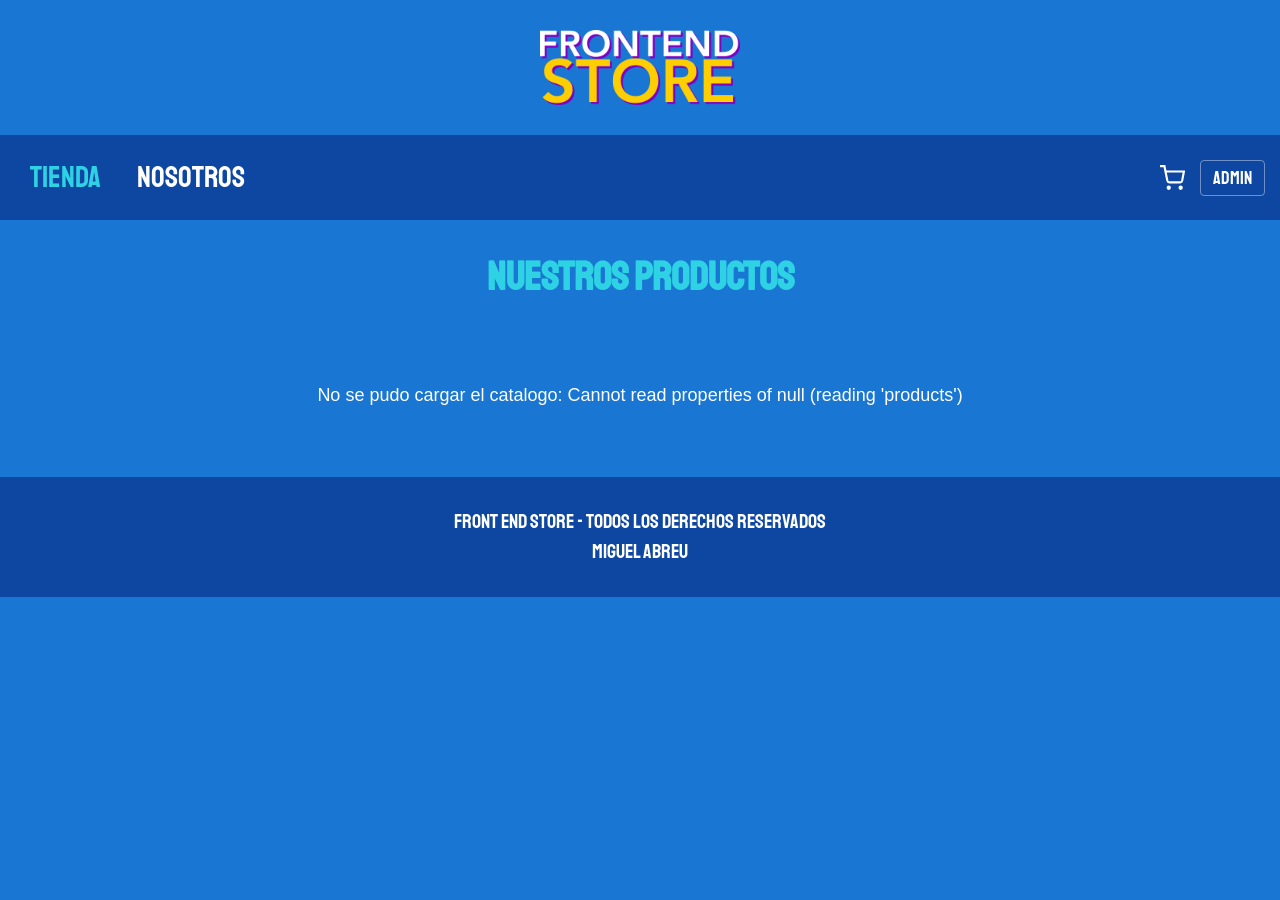
<file: index.html>
<!DOCTYPE html>
<html lang="es">
<head>
    <meta charset="UTF-8">
    <meta name="viewport" content="width=device-width, initial-scale=1.0">
    <meta name="description" content="FrontEnd Store: camisetas y productos de las tecnologías frontend más populares como VueJS, React, TypeScript y más.">
    <title>FrontEnd Store - Tienda</title>
    <link rel="stylesheet" href="css/normalize.css">
    <link href="https://fonts.googleapis.com/css2?family=Staatliches&display=swap" rel="stylesheet">
    <link rel="stylesheet" href="css/theme.css">
    <script src="js/theme.js"></script>
    <link rel="stylesheet" href="css/styles.css">
    <link rel="stylesheet" href="css/components.css">
</head>
<body>
    <header class="header">
        <a href="index.html" aria-label="FrontEnd Store - Ir al inicio">
            <img class="header__logo" src="img/logo.png" alt="Logotipo de FrontEnd Store">
        </a>
    </header>

    <nav class="navegacion" aria-label="Navegación principal">
        <div class="navegacion__grupo">
            <a class="navegacion__enlace navegacion__enlace--activo" href="index.html" aria-current="page">Tienda</a>
            <a class="navegacion__enlace" href="nosotros.html">Nosotros</a>
        </div>
        <div class="navegacion__acciones">
            <a class="navegacion__carrito" href="carrito.html" data-cart-link aria-label="Ver carrito">
                <svg viewBox="0 0 24 24" fill="none" stroke="currentColor" stroke-width="2" aria-hidden="true">
                    <circle cx="9" cy="21" r="1"></circle>
                    <circle cx="20" cy="21" r="1"></circle>
                    <path d="M1 1h4l2.68 13.39a2 2 0 0 0 2 1.61h9.72a2 2 0 0 0 2-1.61L23 6H6"></path>
                </svg>
                <span class="navegacion__contador" data-cart-count hidden>0</span>
            </a>
            <a class="navegacion__admin" href="login.html" data-auth-link>Admin</a>
            <button class="navegacion__admin" type="button" data-logout hidden>Salir</button>
        </div>
    </nav>

    <main class="contenedor">
        <h1>Nuestros Productos</h1>
        <div class="grid" id="catalogo"></div>
        <noscript>
            <p class="catalogo__aviso">Activa JavaScript para ver el catálogo actualizado.</p>
        </noscript>
    </main>

    <footer class="footer">
        <p class="footer__texto">Front End Store - Todos Los Derechos Reservados
        <br> Miguel Abreu
        </p>
    </footer>

    <script src="js/productos.js" defer></script>
    <script src="js/store.js" defer></script>
    <script src="js/ui.js" defer></script>
    <script src="js/api.js" defer></script>
    <script src="js/auth.js" defer></script>
    <script src="js/cart.js" defer></script>
    <script src="js/catalogo.js" defer></script>
</body>
</html>
</file>
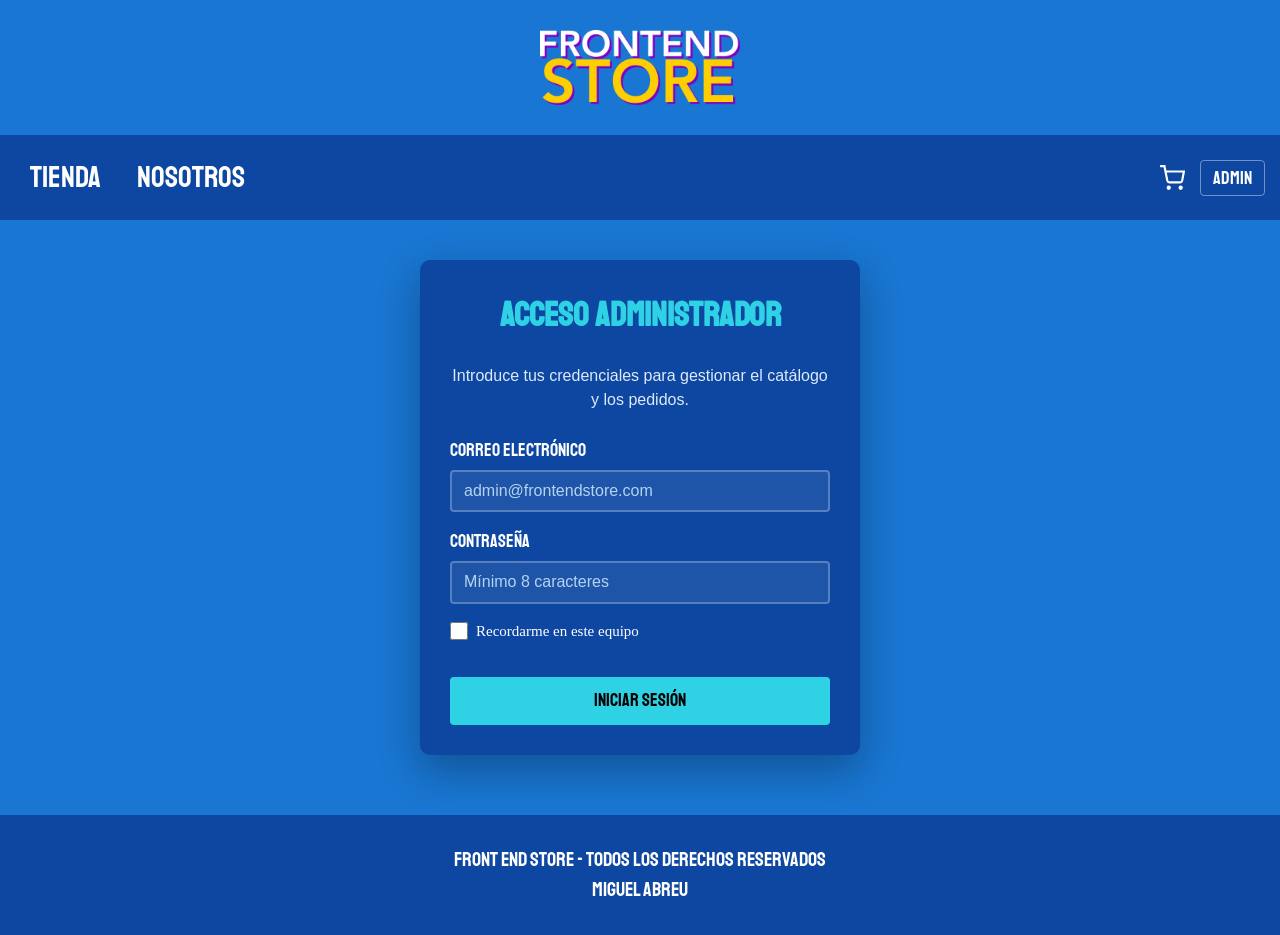
<file: admin-imagenes.html>
<!DOCTYPE html>
<html lang="es">
<head>
    <meta charset="UTF-8">
    <meta name="viewport" content="width=device-width, initial-scale=1.0">
    <meta name="description" content="Panel de administración de FrontEnd Store: imágenes decorativas del catálogo.">
    <title>FrontEnd Store - Imágenes del catálogo</title>
    <link rel="stylesheet" href="css/normalize.css">
    <link href="https://fonts.googleapis.com/css2?family=Staatliches&display=swap" rel="stylesheet">
    <link rel="stylesheet" href="css/theme.css">
    <script src="js/theme.js"></script>
    <link rel="stylesheet" href="css/styles.css">
    <link rel="stylesheet" href="css/components.css">
</head>
<body class="auth-guard" data-page="admin">
    <header class="header">
        <a href="index.html" aria-label="FrontEnd Store - Ir al inicio">
            <img class="header__logo" src="img/logo.png" alt="Logotipo de FrontEnd Store">
        </a>
    </header>

    <nav class="navegacion" aria-label="Navegación principal">
        <div class="navegacion__grupo">
            <a class="navegacion__enlace" href="index.html">Tienda</a>
            <a class="navegacion__enlace" href="nosotros.html">Nosotros</a>
        </div>
        <div class="navegacion__acciones">
            <a class="navegacion__carrito" href="carrito.html" data-cart-link aria-label="Ver carrito">
                <svg viewBox="0 0 24 24" fill="none" stroke="currentColor" stroke-width="2" aria-hidden="true">
                    <circle cx="9" cy="21" r="1"></circle>
                    <circle cx="20" cy="21" r="1"></circle>
                    <path d="M1 1h4l2.68 13.39a2 2 0 0 0 2 1.61h9.72a2 2 0 0 0 2-1.61L23 6H6"></path>
                </svg>
                <span class="navegacion__contador" data-cart-count hidden>0</span>
            </a>
            <a class="navegacion__admin" href="admin.html" data-auth-link>Panel</a>
            <button class="navegacion__admin" type="button" data-logout hidden>Salir</button>
        </div>
    </nav>

    <main class="contenedor admin" id="admin-main">
        <h1>Imágenes del catálogo</h1>
        <p class="admin__sesion">Sesión iniciada como <strong data-auth-email></strong></p>

        <nav class="admin-menu" aria-label="Secciones del panel">
            <a class="admin-menu__enlace" href="admin.html">
                <svg viewBox="0 0 24 24" fill="none" stroke="currentColor" stroke-width="2" aria-hidden="true">
                    <rect x="3" y="3" width="7" height="7"></rect>
                    <rect x="14" y="3" width="7" height="7"></rect>
                    <rect x="3" y="14" width="7" height="7"></rect>
                    <rect x="14" y="14" width="7" height="7"></rect>
                </svg>
                <span>Productos</span>
            </a>
            <a class="admin-menu__enlace admin-menu__enlace--activo" href="admin-imagenes.html" aria-current="page">
                <svg viewBox="0 0 24 24" fill="none" stroke="currentColor" stroke-width="2" aria-hidden="true">
                    <rect x="3" y="3" width="18" height="18" rx="2"></rect>
                    <circle cx="8.5" cy="8.5" r="1.5"></circle>
                    <path d="M21 15l-5-5L5 21"></path>
                </svg>
                <span>Imágenes</span>
            </a>
            <a class="admin-menu__enlace" href="admin-ventas.html">
                <svg viewBox="0 0 24 24" fill="none" stroke="currentColor" stroke-width="2" aria-hidden="true">
                    <path d="M3 3v18h18"></path>
                    <path d="M7 15l4-4 3 3 5-6"></path>
                </svg>
                <span>Ventas</span>
            </a>
        </nav>

        <section class="admin-config paleta-panel" aria-labelledby="paleta-titulo">
            <h2 id="paleta-titulo">Paleta del sitio</h2>
            <p class="admin__ayuda">Elige el esquema de color que verán los visitantes en toda la tienda.</p>
            <div class="paleta-selector" id="paleta-selector" role="group" aria-label="Paleta del sitio">
                <button class="paleta-selector__opcion" type="button" data-paleta="hombre">
                    <span class="paleta-selector__muestras" aria-hidden="true">
                        <span class="paleta-selector__muestra paleta-selector__muestra--hombre-fondo"></span>
                        <span class="paleta-selector__muestra paleta-selector__muestra--hombre-superficie"></span>
                        <span class="paleta-selector__muestra paleta-selector__muestra--hombre-acento"></span>
                    </span>
                    <span class="paleta-selector__nombre">Azul clásico</span>
                </button>
                <button class="paleta-selector__opcion" type="button" data-paleta="mujer">
                    <span class="paleta-selector__muestras" aria-hidden="true">
                        <span class="paleta-selector__muestra paleta-selector__muestra--mujer-fondo"></span>
                        <span class="paleta-selector__muestra paleta-selector__muestra--mujer-superficie"></span>
                        <span class="paleta-selector__muestra paleta-selector__muestra--mujer-acento"></span>
                    </span>
                    <span class="paleta-selector__nombre">Rosa y lavanda</span>
                </button>
            </div>
            <p class="form-error" id="paleta-error" role="alert"></p>
        </section>

        <form class="admin-config" id="graficos-form">
            <p class="admin__ayuda">Estas son las dos imágenes decorativas que aparecen entre los productos del catálogo. Tamaño recomendado: 1600 × 600 px (horizontal, aproximadamente 3:1).</p>
            <div class="admin-config__grid">
                <div class="campo">
                    <label class="campo__label" for="grafico-camisa-archivo">Imagen decorativa 1</label>
                    <input type="hidden" id="grafico-camisa" name="grafico_camisa" value="">
                    <input class="campo__input campo__archivo" type="file" id="grafico-camisa-archivo" name="grafico_camisa_archivo" accept="image/jpeg,image/png,image/webp">
                    <p class="campo__ayuda">JPG, PNG o WebP. Tamano maximo: 5 MB.</p>
                    <img class="imagen-preview" id="preview-grafico-camisa" src="img/grafico1.jpg" alt="Vista previa de la imagen decorativa 1">
                </div>
                <div class="campo">
                    <label class="campo__label" for="grafico-node-archivo">Imagen decorativa 2</label>
                    <input type="hidden" id="grafico-node" name="grafico_node" value="">
                    <input class="campo__input campo__archivo" type="file" id="grafico-node-archivo" name="grafico_node_archivo" accept="image/jpeg,image/png,image/webp">
                    <p class="campo__ayuda">JPG, PNG o WebP. Tamano maximo: 5 MB.</p>
                    <img class="imagen-preview" id="preview-grafico-node" src="img/grafico2.jpg" alt="Vista previa de la imagen decorativa 2">
                </div>
            </div>
            <p class="form-error" id="graficos-error" role="alert"></p>
            <button class="boton" type="submit" id="guardar-graficos">Guardar imágenes</button>
        </form>
    </main>

    <footer class="footer">
        <p class="footer__texto">Front End Store - Todos Los Derechos Reservados
        <br> Miguel Abreu
        </p>
    </footer>

    <script src="js/store.js" defer></script>
    <script src="js/ui.js" defer></script>
    <script src="js/api.js" defer></script>
    <script src="js/auth.js" defer></script>
    <script src="js/admin-imagenes.js" defer></script>
</body>
</html>
</file>
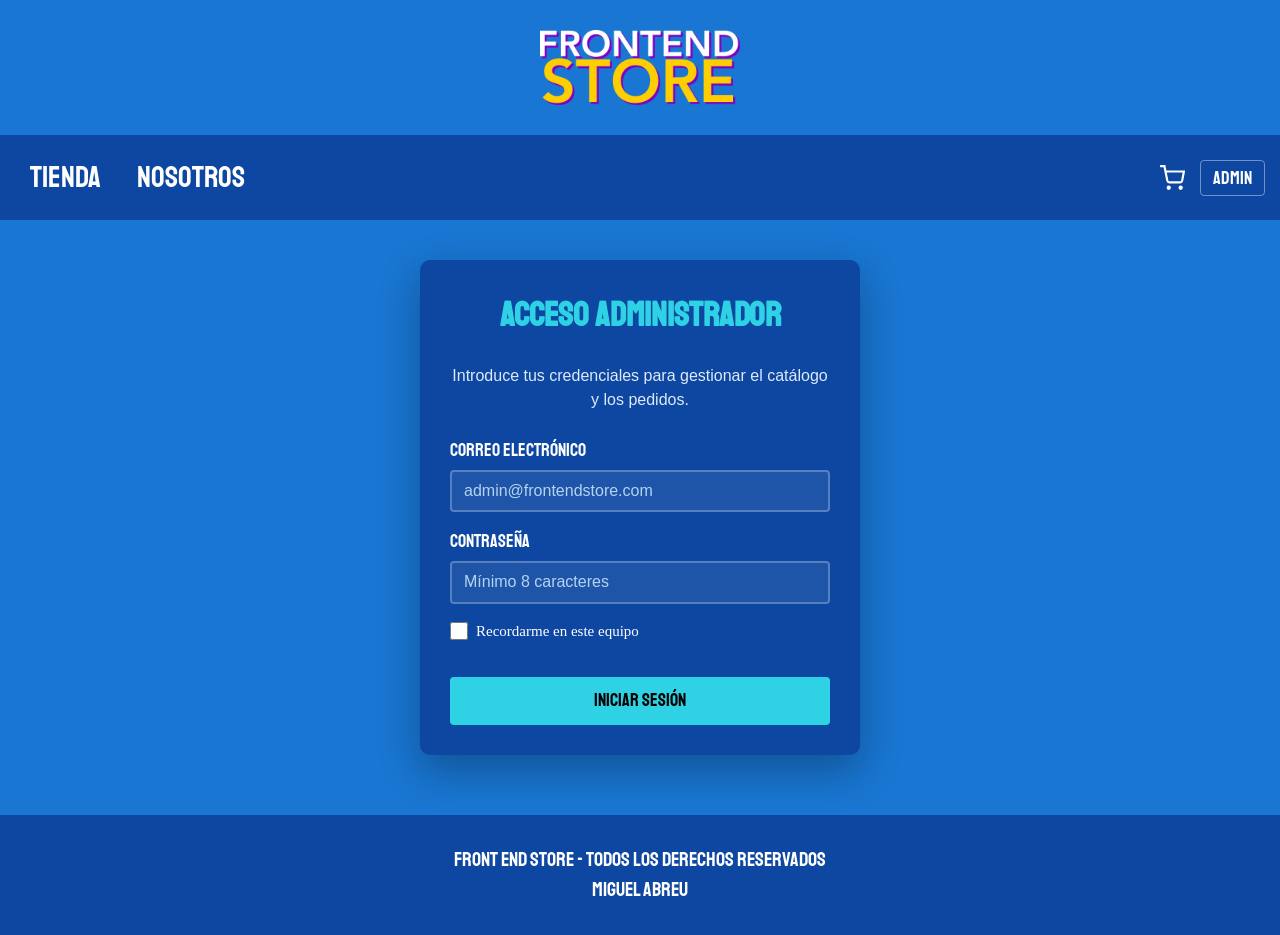
<file: admin-ventas.html>
<!DOCTYPE html>
<html lang="es">
<head>
    <meta charset="UTF-8">
    <meta name="viewport" content="width=device-width, initial-scale=1.0">
    <meta name="description" content="Panel de administración de FrontEnd Store: registro de ventas y resumen de clientes.">
    <title>FrontEnd Store - Registro de ventas</title>
    <link rel="stylesheet" href="css/normalize.css">
    <link href="https://fonts.googleapis.com/css2?family=Staatliches&display=swap" rel="stylesheet">
    <link rel="stylesheet" href="css/theme.css">
    <script src="js/theme.js"></script>
    <link rel="stylesheet" href="css/styles.css">
    <link rel="stylesheet" href="css/components.css">
</head>
<body class="auth-guard" data-page="admin">
    <header class="header">
        <a href="index.html" aria-label="FrontEnd Store - Ir al inicio">
            <img class="header__logo" src="img/logo.png" alt="Logotipo de FrontEnd Store">
        </a>
    </header>

    <nav class="navegacion" aria-label="Navegación principal">
        <div class="navegacion__grupo">
            <a class="navegacion__enlace" href="index.html">Tienda</a>
            <a class="navegacion__enlace" href="nosotros.html">Nosotros</a>
        </div>
        <div class="navegacion__acciones">
            <a class="navegacion__carrito" href="carrito.html" data-cart-link aria-label="Ver carrito">
                <svg viewBox="0 0 24 24" fill="none" stroke="currentColor" stroke-width="2" aria-hidden="true">
                    <circle cx="9" cy="21" r="1"></circle>
                    <circle cx="20" cy="21" r="1"></circle>
                    <path d="M1 1h4l2.68 13.39a2 2 0 0 0 2 1.61h9.72a2 2 0 0 0 2-1.61L23 6H6"></path>
                </svg>
                <span class="navegacion__contador" data-cart-count hidden>0</span>
            </a>
            <a class="navegacion__admin" href="admin.html" data-auth-link>Panel</a>
            <button class="navegacion__admin" type="button" data-logout hidden>Salir</button>
        </div>
    </nav>

    <main class="contenedor admin" id="admin-main">
        <h1>Registro de Ventas</h1>
        <p class="admin__sesion">Sesión iniciada como <strong data-auth-email></strong></p>

        <nav class="admin-menu" aria-label="Secciones del panel">
            <a class="admin-menu__enlace" href="admin.html">
                <svg viewBox="0 0 24 24" fill="none" stroke="currentColor" stroke-width="2" aria-hidden="true">
                    <rect x="3" y="3" width="7" height="7"></rect>
                    <rect x="14" y="3" width="7" height="7"></rect>
                    <rect x="3" y="14" width="7" height="7"></rect>
                    <rect x="14" y="14" width="7" height="7"></rect>
                </svg>
                <span>Productos</span>
            </a>
            <a class="admin-menu__enlace" href="admin-imagenes.html">
                <svg viewBox="0 0 24 24" fill="none" stroke="currentColor" stroke-width="2" aria-hidden="true">
                    <rect x="3" y="3" width="18" height="18" rx="2"></rect>
                    <circle cx="8.5" cy="8.5" r="1.5"></circle>
                    <path d="M21 15l-5-5L5 21"></path>
                </svg>
                <span>Imágenes</span>
            </a>
            <a class="admin-menu__enlace admin-menu__enlace--activo" href="admin-ventas.html" aria-current="page">
                <svg viewBox="0 0 24 24" fill="none" stroke="currentColor" stroke-width="2" aria-hidden="true">
                    <path d="M3 3v18h18"></path>
                    <path d="M7 15l4-4 3 3 5-6"></path>
                </svg>
                <span>Ventas</span>
            </a>
        </nav>

        <p class="admin__ayuda">Cada compra se cuenta por el teléfono del cliente. La primera se marca como Cliente Nuevo.</p>
        <div class="ventas__controles" id="ventas-controles">
            <button class="boton boton--pequeno ventas__filtro ventas__filtro--activo" type="button" data-orden="ultimas">Últimas ventas</button>
            <button class="boton boton--pequeno ventas__filtro" type="button" data-orden="pendientes">Pendientes</button>
            <button class="boton boton--pequeno ventas__filtro" type="button" data-orden="frecuentes">Cliente frecuente</button>
            <button class="boton boton--pequeno ventas__filtro" type="button" data-orden="producto">Producto más vendido</button>
            <span class="contador" id="ventas-total"></span>
        </div>
        <div class="ventas" id="admin-pedidos"></div>
        <nav class="paginacion" id="admin-pedidos-paginacion" aria-label="Paginación del registro" hidden></nav>
    </main>

    <footer class="footer">
        <p class="footer__texto">Front End Store - Todos Los Derechos Reservados
        <br> Miguel Abreu
        </p>
    </footer>

    <script src="js/store.js" defer></script>
    <script src="js/ui.js" defer></script>
    <script src="js/api.js" defer></script>
    <script src="js/auth.js" defer></script>
    <script src="js/admin-ventas.js" defer></script>
</body>
</html>
</file>
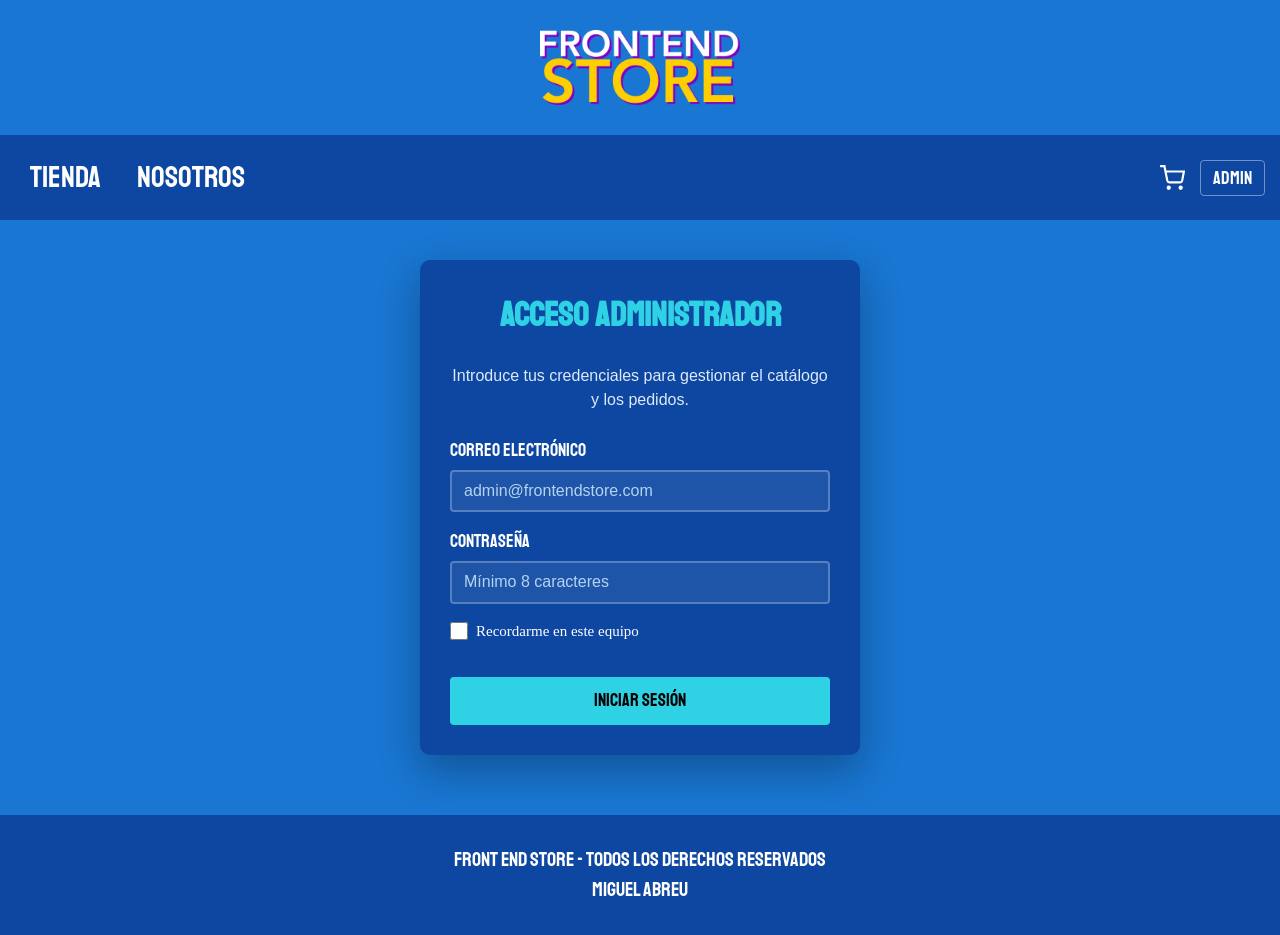
<file: admin.html>
<!DOCTYPE html>
<html lang="es">
<head>
    <meta charset="UTF-8">
    <meta name="viewport" content="width=device-width, initial-scale=1.0">
    <meta name="description" content="Panel de administración de FrontEnd Store: productos, precios, tallas y pedidos.">
    <title>FrontEnd Store - Panel de administración</title>
    <link rel="stylesheet" href="css/normalize.css">
    <link href="https://fonts.googleapis.com/css2?family=Staatliches&display=swap" rel="stylesheet">
    <link rel="stylesheet" href="css/theme.css">
    <script src="js/theme.js"></script>
    <link rel="stylesheet" href="css/styles.css">
    <link rel="stylesheet" href="css/components.css">
</head>
<body class="auth-guard" data-page="admin">
    <header class="header">
        <a href="index.html" aria-label="FrontEnd Store - Ir al inicio">
            <img class="header__logo" src="img/logo.png" alt="Logotipo de FrontEnd Store">
        </a>
    </header>

    <nav class="navegacion" aria-label="Navegación principal">
        <div class="navegacion__grupo">
            <a class="navegacion__enlace" href="index.html">Tienda</a>
            <a class="navegacion__enlace" href="nosotros.html">Nosotros</a>
        </div>
        <div class="navegacion__acciones">
            <a class="navegacion__carrito" href="carrito.html" data-cart-link aria-label="Ver carrito">
                <svg viewBox="0 0 24 24" fill="none" stroke="currentColor" stroke-width="2" aria-hidden="true">
                    <circle cx="9" cy="21" r="1"></circle>
                    <circle cx="20" cy="21" r="1"></circle>
                    <path d="M1 1h4l2.68 13.39a2 2 0 0 0 2 1.61h9.72a2 2 0 0 0 2-1.61L23 6H6"></path>
                </svg>
                <span class="navegacion__contador" data-cart-count hidden>0</span>
            </a>
            <a class="navegacion__admin" href="admin.html" data-auth-link>Panel</a>
            <button class="navegacion__admin" type="button" data-logout hidden>Salir</button>
        </div>
    </nav>

    <main class="contenedor admin" id="admin-main">
        <h1>Panel de administración</h1>
        <p class="admin__sesion">Sesión iniciada como <strong data-auth-email></strong></p>

        <nav class="admin-menu" aria-label="Secciones del panel">
            <a class="admin-menu__enlace admin-menu__enlace--activo" href="admin.html" aria-current="page">
                <svg viewBox="0 0 24 24" fill="none" stroke="currentColor" stroke-width="2" aria-hidden="true">
                    <rect x="3" y="3" width="7" height="7"></rect>
                    <rect x="14" y="3" width="7" height="7"></rect>
                    <rect x="3" y="14" width="7" height="7"></rect>
                    <rect x="14" y="14" width="7" height="7"></rect>
                </svg>
                <span>Productos</span>
            </a>
            <a class="admin-menu__enlace" href="admin-imagenes.html">
                <svg viewBox="0 0 24 24" fill="none" stroke="currentColor" stroke-width="2" aria-hidden="true">
                    <rect x="3" y="3" width="18" height="18" rx="2"></rect>
                    <circle cx="8.5" cy="8.5" r="1.5"></circle>
                    <path d="M21 15l-5-5L5 21"></path>
                </svg>
                <span>Imágenes</span>
            </a>
            <a class="admin-menu__enlace" href="admin-ventas.html">
                <svg viewBox="0 0 24 24" fill="none" stroke="currentColor" stroke-width="2" aria-hidden="true">
                    <path d="M3 3v18h18"></path>
                    <path d="M7 15l4-4 3 3 5-6"></path>
                </svg>
                <span>Ventas</span>
            </a>
        </nav>

        <div class="admin__acciones">
            <button class="boton" type="button" id="nuevo-producto">Nuevo producto</button>
        </div>

        <h2>Productos</h2>
        <p class="admin__ayuda" id="admin-productos-total"></p>
        <div class="admin-lista" id="admin-lista"></div>
        <nav class="paginacion" id="admin-productos-paginacion" aria-label="Paginación de productos" hidden></nav>
    </main>

    <dialog class="modal" id="producto-dialog" aria-labelledby="modal-titulo">
        <form id="producto-form" class="modal__formulario">
            <div class="modal__contenido">
                <h2 class="modal__titulo" id="modal-titulo">Editar producto</h2>
                <input type="hidden" name="id">

                <div class="campo">
                    <label class="campo__label" for="nombre-producto">Nombre</label>
                    <input class="campo__input" type="text" id="nombre-producto" name="nombre" required maxlength="60">
                </div>

                <div class="campo">
                    <label class="campo__label" for="precio-producto">Precio (USD)</label>
                    <input class="campo__input" type="number" id="precio-producto" name="precio" min="0.01" step="0.01" required>
                </div>

                <div class="campo">
                    <label class="campo__label" for="descripcion-producto">Descripción</label>
                    <textarea class="campo__input campo__textarea" id="descripcion-producto" name="descripcion" rows="4" required maxlength="300"></textarea>
                </div>

                <div class="campo">
                    <label class="campo__label" for="imagen-archivo">Imagen del producto</label>
                    <input type="hidden" id="imagen-producto" name="imagen" value="">
                    <input class="campo__input campo__archivo" type="file" id="imagen-archivo" name="imagen_archivo" accept="image/jpeg,image/png,image/webp">
                    <p class="campo__ayuda">JPG, PNG o WebP. Tamano maximo: 5 MB.</p>
                    <img class="imagen-preview" id="imagen-preview" src="img/logo.png" alt="Vista previa de la imagen">
                </div>

                <fieldset class="campo campo--fieldset">
                    <legend class="campo__label">Tallas disponibles</legend>
                    <div class="tallas-grid">
                        <label class="talla-check"><input type="checkbox" name="tallas" value="S"> S</label>
                        <label class="talla-check"><input type="checkbox" name="tallas" value="M"> M</label>
                        <label class="talla-check"><input type="checkbox" name="tallas" value="L"> L</label>
                        <label class="talla-check"><input type="checkbox" name="tallas" value="XL"> XL</label>
                    </div>
                </fieldset>

                <p class="form-error" id="producto-error" role="alert"></p>

                <div class="modal__acciones">
                    <button class="boton boton--secundario" type="button" id="cancelar-producto">Cancelar</button>
                    <button class="boton" type="submit">Guardar producto</button>
                </div>
            </div>
        </form>
    </dialog>

    <dialog class="modal modal--confirmacion" id="eliminar-dialog" aria-labelledby="eliminar-titulo">
        <div class="modal__contenido modal__contenido--confirmacion">
            <h2 class="modal__titulo" id="eliminar-titulo">Eliminar producto</h2>
            <!-- <p class="modal__mensaje">Se eliminará el Producto</p> -->
            <div class="modal__acciones modal__acciones--centradas">
                <button class="boton boton--secundario" type="button" id="cancelar-eliminar">Cancelar</button>
                <button class="boton boton--peligro" type="button" id="confirmar-eliminar">OK</button>
            </div>
        </div>
    </dialog>

    <footer class="footer">
        <p class="footer__texto">Front End Store - Todos Los Derechos Reservados 2025
        <br> Miguel Abreu
        </p>
    </footer>

    <script src="js/productos.js" defer></script>
    <script src="js/store.js" defer></script>
    <script src="js/ui.js" defer></script>
    <script src="js/api.js" defer></script>
    <script src="js/auth.js" defer></script>
    <script src="js/admin-productos.js" defer></script>
</body>
</html>
</file>
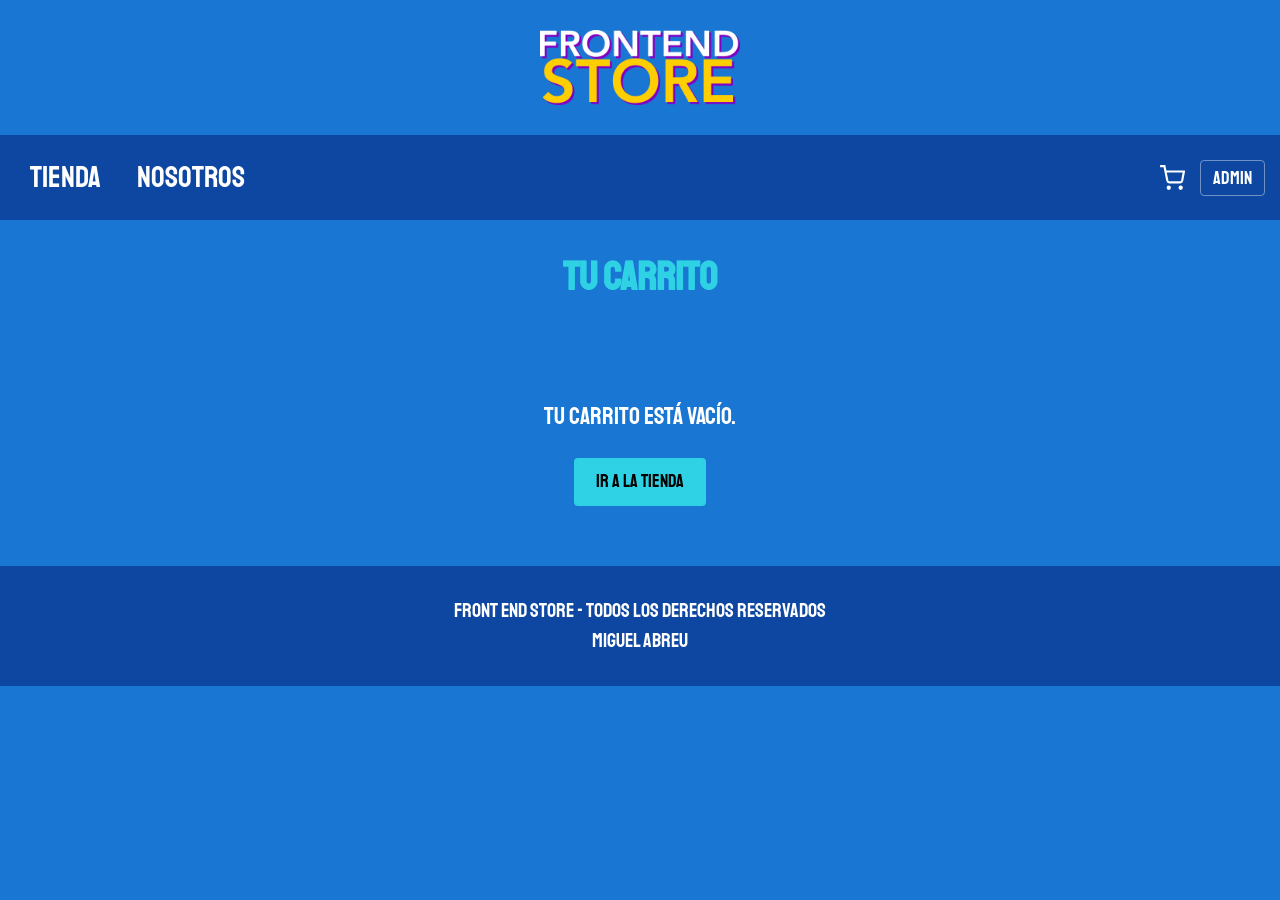
<file: carrito.html>
<!DOCTYPE html>
<html lang="es">
<head>
    <meta charset="UTF-8">
    <meta name="viewport" content="width=device-width, initial-scale=1.0">
    <meta name="description" content="Carrito de compras de FrontEnd Store: revisa tus productos y finaliza tu pedido.">
    <title>FrontEnd Store - Carrito</title>
    <link rel="stylesheet" href="css/normalize.css">
    <link href="https://fonts.googleapis.com/css2?family=Staatliches&display=swap" rel="stylesheet">
    <link rel="stylesheet" href="css/theme.css">
    <script src="js/theme.js"></script>
    <link rel="stylesheet" href="css/styles.css">
    <link rel="stylesheet" href="css/components.css">
</head>
<body>
    <header class="header">
        <a href="index.html" aria-label="FrontEnd Store - Ir al inicio">
            <img class="header__logo" src="img/logo.png" alt="Logotipo de FrontEnd Store">
        </a>
    </header>

    <nav class="navegacion" aria-label="Navegación principal">
        <div class="navegacion__grupo">
            <a class="navegacion__enlace" href="index.html">Tienda</a>
            <a class="navegacion__enlace" href="nosotros.html">Nosotros</a>
        </div>
        <div class="navegacion__acciones">
            <a class="navegacion__carrito" href="carrito.html" data-cart-link aria-label="Ver carrito">
                <svg viewBox="0 0 24 24" fill="none" stroke="currentColor" stroke-width="2" aria-hidden="true">
                    <circle cx="9" cy="21" r="1"></circle>
                    <circle cx="20" cy="21" r="1"></circle>
                    <path d="M1 1h4l2.68 13.39a2 2 0 0 0 2 1.61h9.72a2 2 0 0 0 2-1.61L23 6H6"></path>
                </svg>
                <span class="navegacion__contador" data-cart-count hidden>0</span>
            </a>
            <a class="navegacion__admin" href="login.html" data-auth-link>Admin</a>
            <button class="navegacion__admin" type="button" data-logout hidden>Salir</button>
        </div>
    </nav>

    <main class="contenedor">
        <h1>Tu Carrito</h1>

        <div class="carrito__vacio" id="carrito-vacio" hidden>
            <p>Tu carrito está vacío.</p>
            <a class="boton" href="index.html">Ir a la tienda</a>
        </div>

        <div class="carrito" id="carrito-contenido">
            <div class="carrito__lista" id="carrito-lista"></div>

            <form class="checkout" id="checkout-form">
                <h2 class="checkout__titulo">Datos del comprador</h2>
                <div class="campo">
                    <label class="campo__label" for="nombre-comprador">Nombre completo</label>
                    <input class="campo__input" type="text" id="nombre-comprador" name="nombre" autocomplete="name" required minlength="3" maxlength="150" placeholder="Ej. Juan Pérez">
                </div>
                <div class="campo">
                    <label class="campo__label" for="telefono-comprador">Teléfono de contacto</label>
                    <input class="campo__input" type="tel" id="telefono-comprador" name="telefono" autocomplete="tel" required pattern="[0-9+\s-]{7,20}" placeholder="Ej. 04121234567">
                </div>
                <p class="form-error" id="checkout-error" role="alert"></p>
            </form>

            <div class="carrito__resumen">
                <p class="carrito__total-label">Total</p>
                <p class="carrito__total" id="carrito-total">$0.00</p>
                <button class="boton boton--grande" type="button" id="finalizar-pedido">Finalizar Pedido</button>
                <p class="carrito__nota">Tus datos y el detalle de la compra quedan registrados en el panel del administrador.</p>
            </div>
        </div>

        <section class="pedido-confirmacion" id="pedido-confirmacion" hidden>
            <h2>Compra realizada</h2>
            <p class="pedido-confirmacion__mensaje">¡Su compra fue realizada exitosamente!
                <br> Pronto Te Contactaremos.
            </p>
            <p class="pedido-confirmacion__resumen" id="pedido-resumen"></p>
        </section>
    </main>

    <footer class="footer">
        <p class="footer__texto">Front End Store - Todos Los Derechos Reservados
        <br> Miguel Abreu
        </p>
    </footer>

    <script src="js/productos.js" defer></script>
    <script src="js/store.js" defer></script>
    <script src="js/ui.js" defer></script>
    <script src="js/api.js" defer></script>
    <script src="js/auth.js" defer></script>
    <script src="js/cart.js" defer></script>
</body>
</html>
</file>
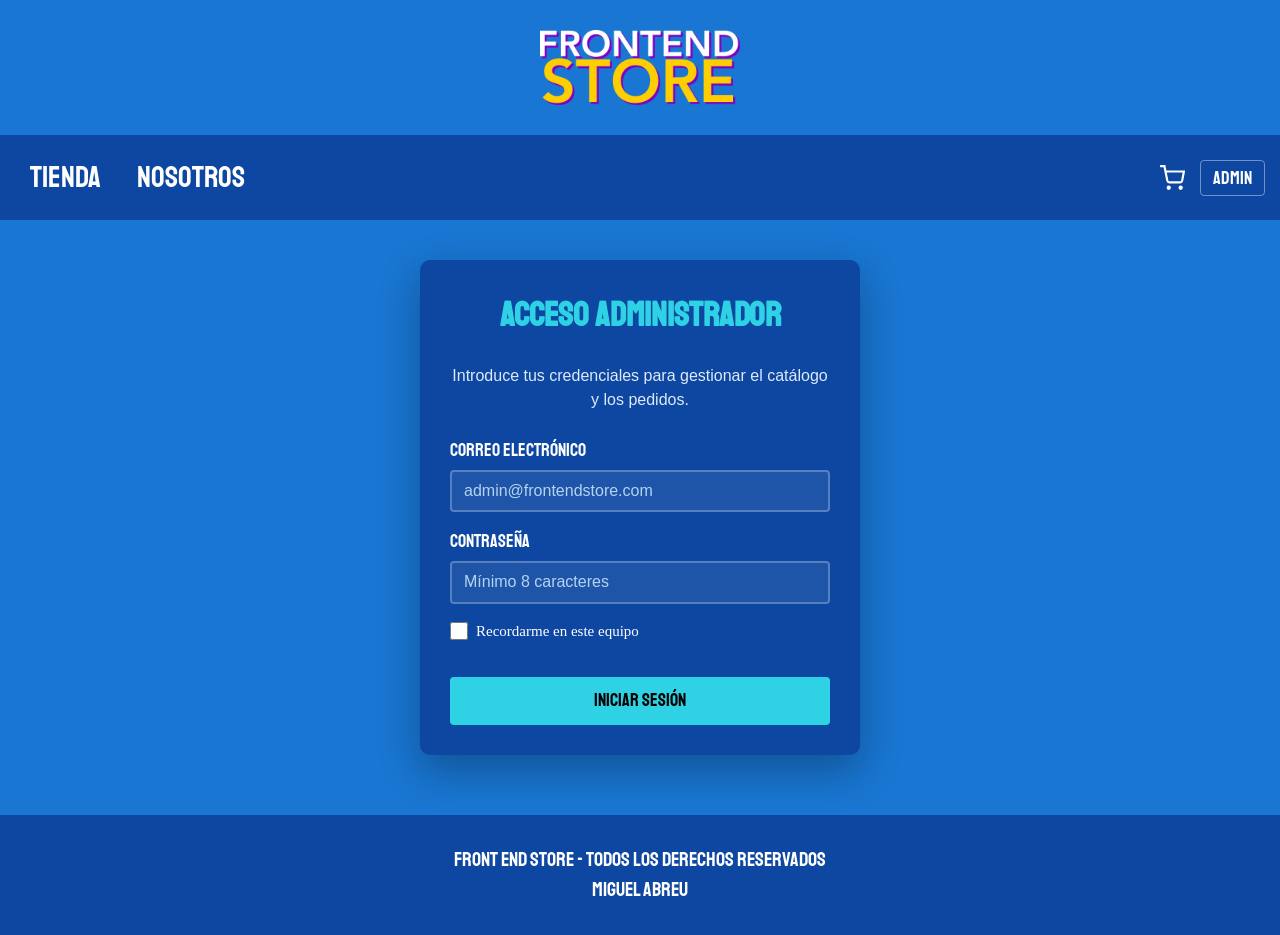
<file: login.html>
<!DOCTYPE html>
<html lang="es">
<head>
    <meta charset="UTF-8">
    <meta name="viewport" content="width=device-width, initial-scale=1.0">
    <meta name="description" content="Acceso al panel de administración de FrontEnd Store.">
    <title>FrontEnd Store - Acceso administrador</title>
    <link rel="stylesheet" href="css/normalize.css">
    <link href="https://fonts.googleapis.com/css2?family=Staatliches&display=swap" rel="stylesheet">
    <link rel="stylesheet" href="css/theme.css">
    <script src="js/theme.js"></script>
    <link rel="stylesheet" href="css/styles.css">
    <link rel="stylesheet" href="css/components.css">
</head>
<body>
    <header class="header">
        <a href="index.html" aria-label="FrontEnd Store - Ir al inicio">
            <img class="header__logo" src="img/logo.png" alt="Logotipo de FrontEnd Store">
        </a>
    </header>

    <nav class="navegacion" aria-label="Navegación principal">
        <div class="navegacion__grupo">
            <a class="navegacion__enlace" href="index.html">Tienda</a>
            <a class="navegacion__enlace" href="nosotros.html">Nosotros</a>
        </div>
        <div class="navegacion__acciones">
            <a class="navegacion__carrito" href="carrito.html" data-cart-link aria-label="Ver carrito">
                <svg viewBox="0 0 24 24" fill="none" stroke="currentColor" stroke-width="2" aria-hidden="true">
                    <circle cx="9" cy="21" r="1"></circle>
                    <circle cx="20" cy="21" r="1"></circle>
                    <path d="M1 1h4l2.68 13.39a2 2 0 0 0 2 1.61h9.72a2 2 0 0 0 2-1.61L23 6H6"></path>
                </svg>
                <span class="navegacion__contador" data-cart-count hidden>0</span>
            </a>
            <a class="navegacion__admin" href="login.html" data-auth-link>Admin</a>
            <button class="navegacion__admin" type="button" data-logout hidden>Salir</button>
        </div>
    </nav>

    <main class="contenedor">
        <section class="auth">
            <div class="auth__tarjeta">
                <h1 class="auth__titulo">Acceso administrador</h1>
                <p class="auth__ayuda">Introduce tus credenciales para gestionar el catálogo y los pedidos.</p>

                <form id="login-form" class="auth__form" novalidate>
                    <div class="campo">
                        <label class="campo__label" for="email">Correo electrónico</label>
                        <input class="campo__input" type="email" id="email" name="email" autocomplete="username" required placeholder="admin@frontendstore.com">
                    </div>

                    <div class="campo">
                        <label class="campo__label" for="password">Contraseña</label>
                        <input class="campo__input" type="password" id="password" name="password" autocomplete="current-password" minlength="8" required placeholder="Mínimo 8 caracteres">
                    </div>

                    <label class="campo__checkbox">
                        <input type="checkbox" name="remember">
                        <span>Recordarme en este equipo</span>
                    </label>

                    <p class="form-error" id="login-error" role="alert"></p>

                    <button class="boton auth__submit" type="submit">Iniciar sesión</button>
                </form>

                <!-- <p class="auth__demo">
                    Demo: <strong>admin@frontendstore.com</strong> / <strong>Admin123</strong>
                </p> -->
            </div>
        </section>
    </main>

    <footer class="footer">
        <p class="footer__texto">Front End Store - Todos Los Derechos Reservados
        <br> Miguel Abreu
        </p>
    </footer>

    <script src="js/productos.js" defer></script>
    <script src="js/store.js" defer></script>
    <script src="js/ui.js" defer></script>
    <script src="js/api.js" defer></script>
    <script src="js/auth.js" defer></script>
    <script src="js/cart.js" defer></script>
</body>
</html>
</file>
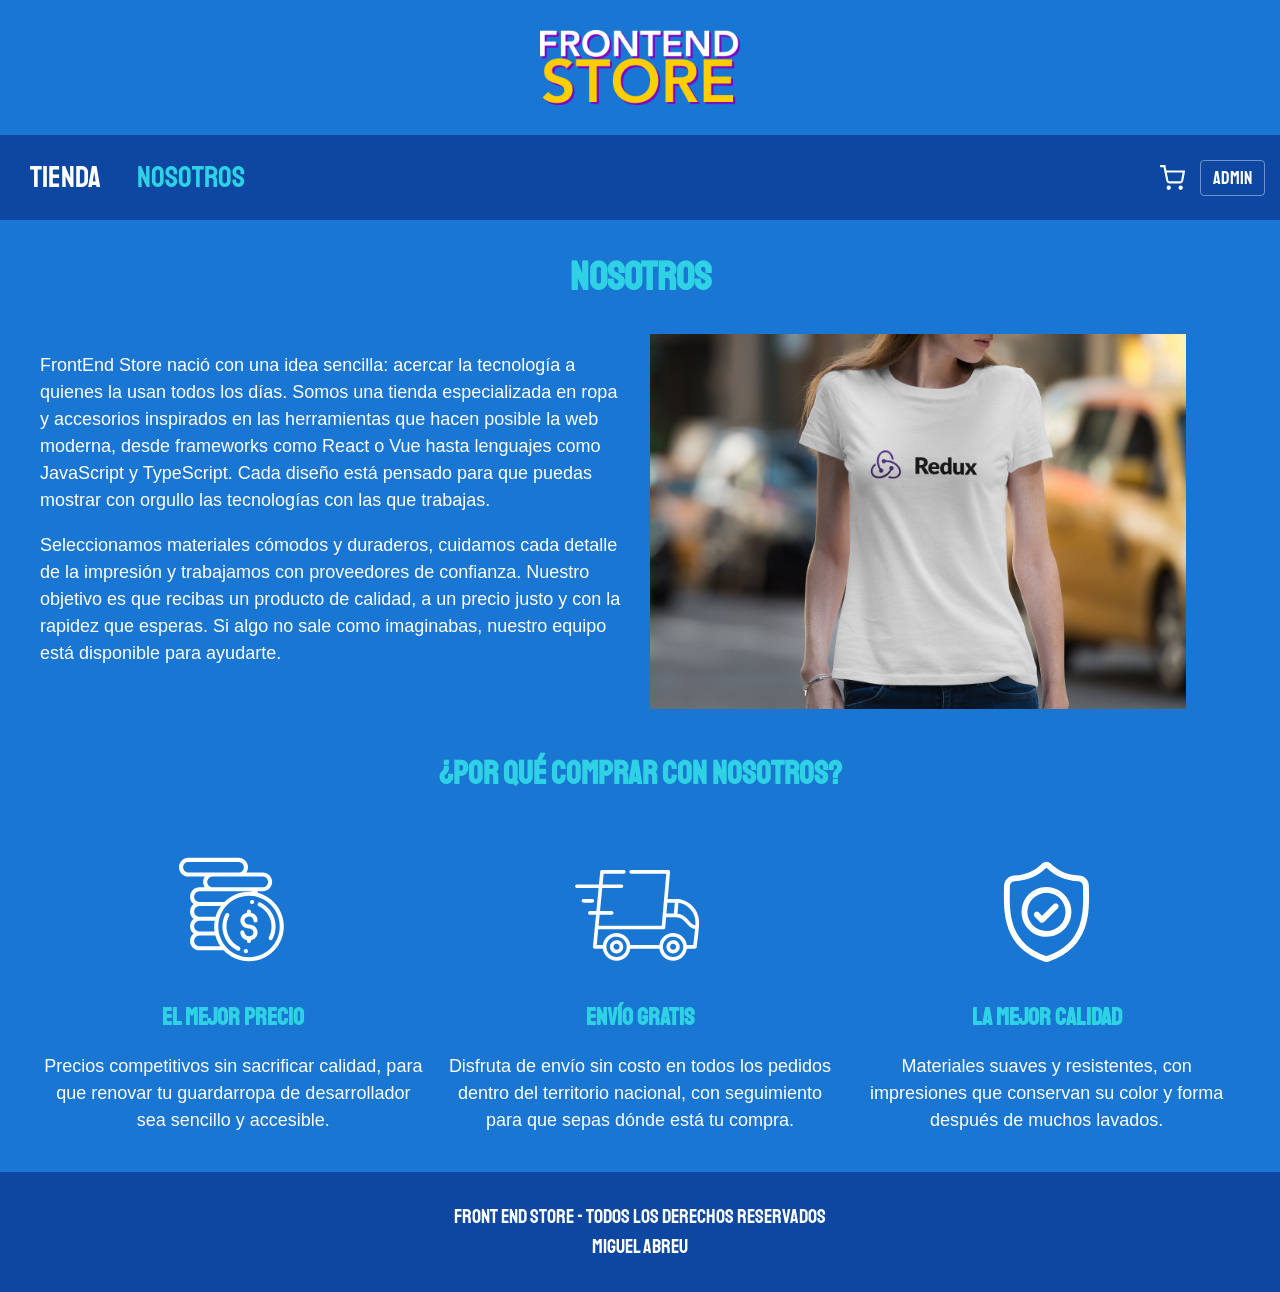
<file: nosotros.html>
<!DOCTYPE html>
<html lang="es">
<head>
    <meta charset="UTF-8">
    <meta name="viewport" content="width=device-width, initial-scale=1.0">
    <meta name="description" content="Conoce FrontEnd Store: la mejor calidad, el mejor precio y envío gratis en productos para desarrolladores frontend.">
    <title>FrontEnd Store - Nosotros</title>
    <link rel="stylesheet" href="css/normalize.css">
    <link href="https://fonts.googleapis.com/css2?family=Staatliches&display=swap" rel="stylesheet">
    <link rel="stylesheet" href="css/theme.css">
    <script src="js/theme.js"></script>
    <link rel="stylesheet" href="css/styles.css">
    <link rel="stylesheet" href="css/components.css">
</head>
<body>
    <header class="header">
        <a href="index.html" aria-label="FrontEnd Store - Ir al inicio">
            <img class="header__logo" src="img/logo.png" alt="Logotipo de FrontEnd Store">
        </a>
    </header>

    <nav class="navegacion" aria-label="Navegación principal">
        <div class="navegacion__grupo">
            <a class="navegacion__enlace" href="index.html">Tienda</a>
            <a class="navegacion__enlace navegacion__enlace--activo" href="nosotros.html" aria-current="page">Nosotros</a>
        </div>
        <div class="navegacion__acciones">
            <a class="navegacion__carrito" href="carrito.html" data-cart-link aria-label="Ver carrito">
                <svg viewBox="0 0 24 24" fill="none" stroke="currentColor" stroke-width="2" aria-hidden="true">
                    <circle cx="9" cy="21" r="1"></circle>
                    <circle cx="20" cy="21" r="1"></circle>
                    <path d="M1 1h4l2.68 13.39a2 2 0 0 0 2 1.61h9.72a2 2 0 0 0 2-1.61L23 6H6"></path>
                </svg>
                <span class="navegacion__contador" data-cart-count hidden>0</span>
            </a>
            <a class="navegacion__admin" href="login.html" data-auth-link>Admin</a>
            <button class="navegacion__admin" type="button" data-logout hidden>Salir</button>
        </div>
    </nav>

    <main class="contenedor">
        <h1>Nosotros</h1>

        <div class="nosotros">
            <div class="nosotros__contenido">
                <p>
                    FrontEnd Store nació con una idea sencilla: acercar la tecnología a quienes la usan todos
                    los días. Somos una tienda especializada en ropa y accesorios inspirados en las herramientas
                    que hacen posible la web moderna, desde frameworks como React o Vue hasta lenguajes como
                    JavaScript y TypeScript. Cada diseño está pensado para que puedas mostrar con orgullo las
                    tecnologías con las que trabajas.
                </p>

                <p>
                    Seleccionamos materiales cómodos y duraderos, cuidamos cada detalle de la impresión y
                    trabajamos con proveedores de confianza. Nuestro objetivo es que recibas un producto de
                    calidad, a un precio justo y con la rapidez que esperas. Si algo no sale como imaginabas,
                    nuestro equipo está disponible para ayudarte.
                </p>
            </div>
            <img class="nosotros__imagen" src="img/nosotros.jpg" alt="Equipo de FrontEnd Store">
        </div>
    </main>

    <section class="contenedor comprar">
        <h2 class="comprar__titulo">¿Por qué comprar con nosotros?</h2>

        <div class="bloques">
            <div class="bloque">
                <img class="bloque__imagen" src="img/icono_1.png" alt="Icono del mejor precio">
                <h3 class="bloque__titulo">El Mejor Precio</h3>
                <p>Precios competitivos sin sacrificar calidad, para que renovar tu guardarropa de
                desarrollador sea sencillo y accesible.</p>
            </div>
            <div class="bloque">
                <img class="bloque__imagen" src="img/icono_3.png" alt="Icono de envío gratis">
                <h3 class="bloque__titulo">Envío Gratis</h3>
                <p>Disfruta de envío sin costo en todos los pedidos dentro del territorio nacional, con
                seguimiento para que sepas dónde está tu compra.</p>
            </div>
            <div class="bloque">
                <img class="bloque__imagen" src="img/icono_4.png" alt="Icono de la mejor calidad">
                <h3 class="bloque__titulo">La Mejor Calidad</h3>
                <p>Materiales suaves y resistentes, con impresiones que conservan su color y forma después de
                muchos lavados.</p>
            </div>
        </div>
    </section>

    <footer class="footer">
        <p class="footer__texto">Front End Store - Todos Los Derechos Reservados
        <br> Miguel Abreu
        </p>
    </footer>

    <script src="js/productos.js" defer></script>
    <script src="js/store.js" defer></script>
    <script src="js/ui.js" defer></script>
    <script src="js/api.js" defer></script>
    <script src="js/auth.js" defer></script>
    <script src="js/cart.js" defer></script>
</body>
</html>
</file>
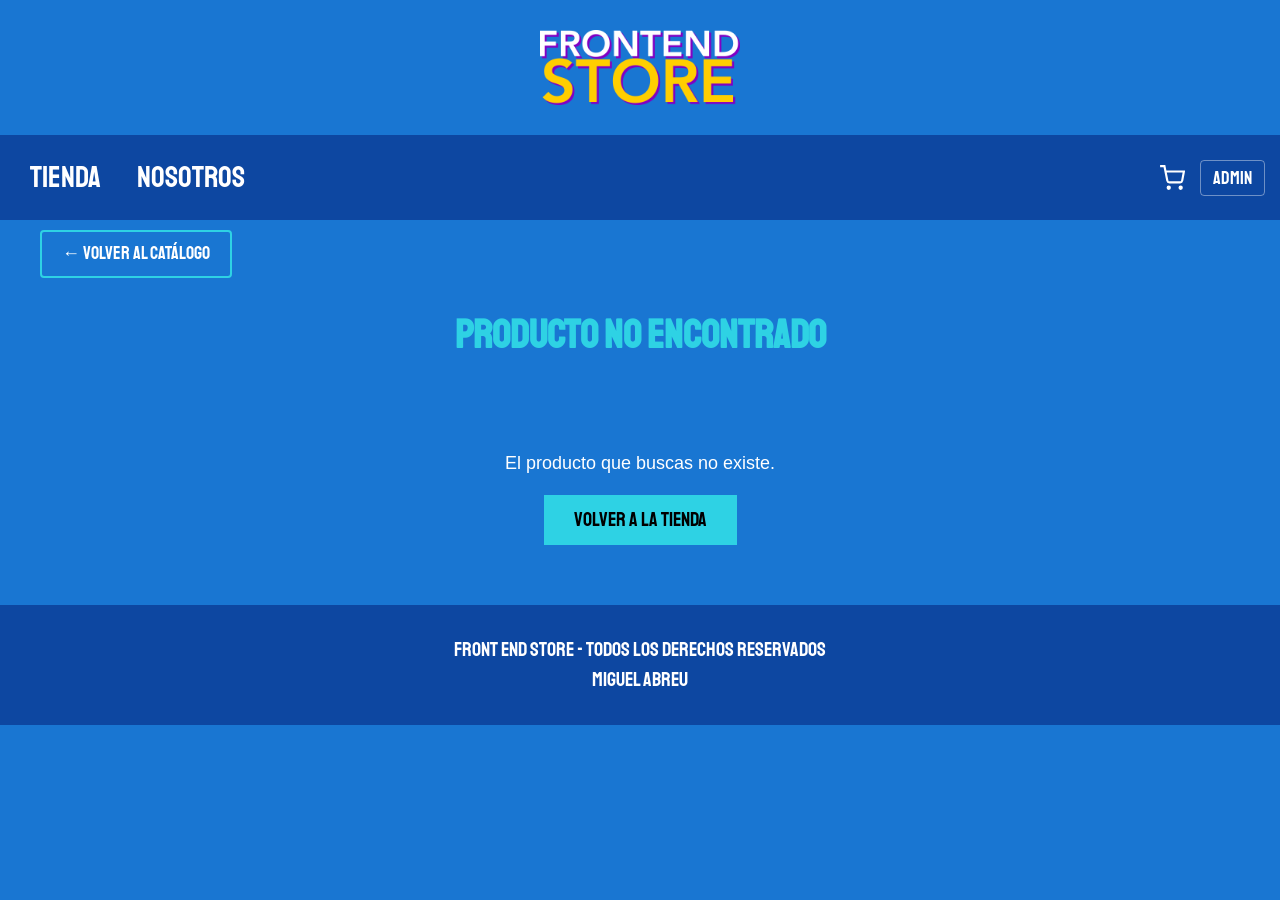
<file: producto.html>
<!DOCTYPE html>
<html lang="es">
<head>
    <meta charset="UTF-8">
    <meta name="viewport" content="width=device-width, initial-scale=1.0">
    <meta name="description" content="Detalle del producto en FrontEnd Store: elige tu talla y añade tu camiseta al carrito.">
    <title>FrontEnd Store - Producto</title>
    <link rel="stylesheet" href="css/normalize.css">
    <link href="https://fonts.googleapis.com/css2?family=Staatliches&display=swap" rel="stylesheet">
    <link rel="stylesheet" href="css/theme.css">
    <script src="js/theme.js"></script>
    <link rel="stylesheet" href="css/styles.css">
    <link rel="stylesheet" href="css/components.css">
</head>
<body>
    <header class="header">
        <a href="index.html" aria-label="FrontEnd Store - Ir al inicio">
            <img class="header__logo" src="img/logo.png" alt="Logotipo de FrontEnd Store">
        </a>
    </header>

    <nav class="navegacion" aria-label="Navegación principal">
        <div class="navegacion__grupo">
            <a class="navegacion__enlace" href="index.html">Tienda</a>
            <a class="navegacion__enlace" href="nosotros.html">Nosotros</a>
        </div>
        <div class="navegacion__acciones">
            <a class="navegacion__carrito" href="carrito.html" data-cart-link aria-label="Ver carrito">
                <svg viewBox="0 0 24 24" fill="none" stroke="currentColor" stroke-width="2" aria-hidden="true">
                    <circle cx="9" cy="21" r="1"></circle>
                    <circle cx="20" cy="21" r="1"></circle>
                    <path d="M1 1h4l2.68 13.39a2 2 0 0 0 2 1.61h9.72a2 2 0 0 0 2-1.61L23 6H6"></path>
                </svg>
                <span class="navegacion__contador" data-cart-count hidden>0</span>
            </a>
            <a class="navegacion__admin" href="login.html" data-auth-link>Admin</a>
            <button class="navegacion__admin" type="button" data-logout hidden>Salir</button>
        </div>
    </nav>

    <main class="contenedor">
        <a class="boton boton--secundario volver" href="index.html">&larr; Volver al catálogo</a>

        <h1 id="producto-nombre">Cargando producto...</h1>

        <div class="camisa" id="producto-detalle">
            <img class="camisa__imagen" src="img/3.jpg" alt="Imagen del producto" id="producto-imagen">

            <div class="camisa__contenido">
                <p id="producto-descripcion"></p>
                <p class="camisa__precio" id="producto-precio"></p>

                <form class="formulario" id="formulario-producto">
                    <label class="formulario__label" for="talla">Talla</label>
                    <select class="formulario__campo" id="talla" name="talla" required>
                        <option value="" disabled selected>--Seleccionar talla--</option>
                    </select>

                    <label class="formulario__label" for="cantidad">Cantidad</label>
                    <input class="formulario__campo" id="cantidad" name="cantidad" type="number" placeholder="Cantidad" min="1" max="99" required>

                    <input class="formulario__submit" type="submit" value="Agregar al Carrito">
                </form>
                <p class="form-error" id="form-error" role="alert"></p>
            </div>
        </div>

        <div class="producto-no-encontrado" id="producto-no-encontrado" hidden>
            <p>El producto que buscas no existe.</p>
            <a class="producto-no-encontrado__enlace" href="index.html">Volver a la tienda</a>
        </div>
    </main>

    <footer class="footer">
        <p class="footer__texto">Front End Store - Todos Los Derechos Reservados
        <br> Miguel Abreu
        </p>
    </footer>

    <script src="js/productos.js" defer></script>
    <script src="js/store.js" defer></script>
    <script src="js/ui.js" defer></script>
    <script src="js/api.js" defer></script>
    <script src="js/auth.js" defer></script>
    <script src="js/cart.js" defer></script>
    <script src="js/producto.js" defer></script>
</body>
</html>
</file>
<file: css/theme.css>
/* Tema de FrontEnd Store.
   Cambia solo la PALETA BASE para renovar todos los colores del sitio.
   Los tokens semanticos se calculan a partir de esos valores. */

:root{
    /* ===== PALETA BASE (editar aqui) ===== */
    --color-primario: #1976D2;
    --color-primario-oscuro: #0D47A1;
    --color-acento: #2ed2e4;
    --color-acento-oscuro: #00B8D4;
    --color-blanco: #ffffff;
    --color-negro: #000000;
    --color-texto-oscuro: #0b2b4a;
    --color-peligro: #c62828;
    --color-peligro-oscuro: #a01f1f;
    --color-exito: #7ef2b0;

    /* ===== MUESTRAS DEL SELECTOR DE PALETA ===== */
    --muestra-hombre-fondo: #1976D2;
    --muestra-hombre-superficie: #0D47A1;
    --muestra-hombre-acento: #2ed2e4;
    --muestra-mujer-fondo: #F8E8F0;
    --muestra-mujer-superficie: #EAD6EA;
    --muestra-mujer-acento: #A84F7B;

    /* ===== FONDOS ===== */
    --fondo-pagina: var(--color-primario);
    --fondo-superficie: var(--color-primario-oscuro);
    --fondo-contraste: var(--color-blanco);
    --fondo-control: rgba(255, 255, 255, .08);
    --fondo-control: color-mix(in srgb, var(--color-blanco) 8%, transparent);
    --fondo-modal: rgba(0, 0, 0, .65);
    --fondo-modal: color-mix(in srgb, var(--color-negro) 65%, transparent);

    /* ===== TEXTOS ===== */
    --texto-principal: var(--color-blanco);
    --texto-secundario: #d7e9fa;
    --texto-secundario: color-mix(in srgb, var(--color-blanco) 85%, var(--color-primario));
    --texto-tenue: #cfe3f7;
    --texto-tenue: color-mix(in srgb, var(--color-blanco) 78%, var(--color-primario));
    --texto-placeholder: #b8cfe4;
    --texto-placeholder: color-mix(in srgb, var(--color-blanco) 68%, var(--color-primario));
    --texto-oscuro: var(--color-texto-oscuro);
    --texto-sobre-acento: var(--color-negro);
    --texto-sobre-peligro: var(--color-blanco);
    --texto-error: #ffb4b4;
    --texto-error: color-mix(in srgb, var(--color-peligro) 35%, var(--color-blanco));
    --texto-exito: var(--color-exito);

    /* ===== ACENTO Y ESTADOS ===== */
    --acento: var(--color-acento);
    --acento-hover: var(--color-acento-oscuro);
    --acento-suave: rgba(46, 210, 228, .16);
    --acento-suave: color-mix(in srgb, var(--color-acento) 16%, transparent);
    --peligro: var(--color-peligro);
    --peligro-hover: var(--color-peligro-oscuro);

    /* ===== BORDES E INTERACCION ===== */
    --interaccion: rgba(255, 255, 255, .14);
    --interaccion: color-mix(in srgb, var(--color-blanco) 14%, transparent);
    --borde: rgba(255, 255, 255, .25);
    --borde: color-mix(in srgb, var(--color-blanco) 25%, transparent);
    --borde-fuerte: rgba(255, 255, 255, .4);
    --borde-fuerte: color-mix(in srgb, var(--color-blanco) 40%, transparent);
    --borde-sutil: rgba(255, 255, 255, .18);
    --borde-sutil: color-mix(in srgb, var(--color-blanco) 18%, transparent);
    --borde-tabla: rgba(255, 255, 255, .12);
    --borde-tabla: color-mix(in srgb, var(--color-blanco) 12%, transparent);
    --borde-estado: rgba(255, 255, 255, .3);
    --borde-estado: color-mix(in srgb, var(--color-blanco) 30%, transparent);

    /* ===== SOMBRAS ===== */
    --sombra-suave: 0 1.5rem 4rem rgba(0, 0, 0, .3);
    --sombra-suave: 0 1.5rem 4rem color-mix(in srgb, var(--color-negro) 30%, transparent);
    --sombra-media: 0 1rem 2.5rem rgba(0, 0, 0, .3);
    --sombra-media: 0 1rem 2.5rem color-mix(in srgb, var(--color-negro) 30%, transparent);
}

/* ===== PALETA PASTEL: ROSA Y LAVANDA ===== */
html[data-paleta="mujer"]{
    --color-primario: #F8E8F0;
    --color-primario-oscuro: #EAD6EA;
    --color-acento: #A84F7B;
    --color-acento-oscuro: #8B3F66;
    --color-blanco: #FFFDFE;
    --color-negro: #3B2430;
    --color-texto-oscuro: #4A2E3E;
    --color-peligro: #B23A5A;
    --color-peligro-oscuro: #922C47;
    --color-exito: #2F7D5A;

    --fondo-pagina: var(--color-primario);
    --fondo-superficie: var(--color-primario-oscuro);
    --fondo-contraste: var(--color-blanco);
    --fondo-control: color-mix(in srgb, var(--color-negro) 6%, transparent);
    --fondo-modal: color-mix(in srgb, var(--color-negro) 65%, transparent);

    --texto-principal: var(--color-texto-oscuro);
    --texto-secundario: color-mix(in srgb, var(--color-texto-oscuro) 82%, var(--color-primario));
    --texto-tenue: color-mix(in srgb, var(--color-texto-oscuro) 72%, var(--color-primario));
    --texto-placeholder: color-mix(in srgb, var(--color-texto-oscuro) 58%, var(--color-primario));
    --texto-oscuro: var(--color-texto-oscuro);
    --texto-sobre-acento: var(--color-blanco);
    --texto-sobre-peligro: var(--color-blanco);
    --texto-error: color-mix(in srgb, var(--color-peligro) 75%, var(--color-negro));
    --texto-exito: color-mix(in srgb, var(--color-exito) 85%, var(--color-negro));

    --acento: var(--color-acento);
    --acento-hover: var(--color-acento-oscuro);
    --acento-suave: color-mix(in srgb, var(--color-acento) 14%, transparent);
    --peligro: var(--color-peligro);
    --peligro-hover: var(--color-peligro-oscuro);

    --interaccion: color-mix(in srgb, var(--color-negro) 8%, transparent);
    --borde: color-mix(in srgb, var(--color-texto-oscuro) 20%, transparent);
    --borde-fuerte: color-mix(in srgb, var(--color-texto-oscuro) 35%, transparent);
    --borde-sutil: color-mix(in srgb, var(--color-texto-oscuro) 14%, transparent);
    --borde-tabla: color-mix(in srgb, var(--color-texto-oscuro) 10%, transparent);
    --borde-estado: color-mix(in srgb, var(--color-texto-oscuro) 24%, transparent);

    --sombra-suave: 0 1.5rem 4rem color-mix(in srgb, var(--color-negro) 16%, transparent);
    --sombra-media: 0 1rem 2.5rem color-mix(in srgb, var(--color-negro) 16%, transparent);
}

html[data-paleta="mujer"] .header__logo{
    filter: drop-shadow(0 .2rem .5rem color-mix(in srgb, var(--color-negro) 45%, transparent));
}

html[data-paleta="mujer"] .bloque__imagen{
    filter: brightness(0) saturate(100%) invert(24%) sepia(31%) saturate(1450%) hue-rotate(295deg) brightness(88%) contrast(92%);
}
</file>
<file: css/styles.css>
:root{
    --fuentePrincipal: "Staatliches", cursive;
}

html {
    box-sizing: border-box;
    font-size: 62.5%;
}
*, *:before, *:after {
    box-sizing: inherit;
}

/* Globales */

body{
    background-color: var(--fondo-pagina);
    font-size: 1.6rem;
    line-height: 1.5;
}
p{
    font-size: 1.8rem;
    font-family: Arial, Helvetica, sans-serif;
    color: var(--texto-principal);
}
a{
    text-decoration: none;
}
a:focus-visible,
input:focus-visible,
select:focus-visible,
button:focus-visible{
    outline: .3rem solid var(--acento);
    outline-offset: .3rem;
}
img {
    max-width: 100%;
    height: auto;
    display: block;
}
.contenedor{
    width: min(100% - 3rem, 120rem);
    margin-inline: auto;
}
h1, h2, h3{
    text-align: center;
    color: var(--acento);
    font-family:  var(--fuentePrincipal);
}

h1{
    font-size:4rem ;
}
h2{
    font-size: 3.2rem;
}
h3{
    font-size: 2.4rem;
}
/*header*/

.header{
    display: flex;
    justify-content: center;
}
.header__logo{
    max-width: 20rem;
    height: auto;
    margin: 3rem;
}
/* footer*/
.footer{
    background-color: var(--fondo-superficie);
    padding: 1rem 0;
    margin-top:2rem;

}
.footer__texto{
    font-family: var(--fuentePrincipal);
    text-align: center;
    font-size: 2rem;

}

/* navegacion*/

.navegacion{
    background-color: var(--fondo-superficie);
    padding: 1rem 1.5rem;
    display: flex;
    align-items: center;
    justify-content: space-between;
    flex-wrap: wrap;
    gap: 1rem;
}
.navegacion__grupo,
.navegacion__acciones{
    display: flex;
    align-items: center;
    gap: .6rem;
}
.navegacion__enlace{
    font-family: var(--fuentePrincipal);
    color: var(--texto-principal);
    font-size: 3rem;
    padding: 1rem 1.5rem;
    border-radius: .4rem;
}
.navegacion__enlace--activo,
.navegacion__enlace:hover{
    color: var(--acento);
}

/* Grid */

.grid{
    display: grid;
    grid-template-columns:repeat(2, 1fr);
    gap: 2rem;
}
@media (min-width: 768px) {
    .grid{
            grid-template-columns:repeat(3, 1fr);

    }
}


/* Productos */

.producto{
    background-color: var(--fondo-superficie);
    padding: 1rem;

}

.producto__imagen{
    width: 100%;
    aspect-ratio: 1 / 1;
    object-fit: cover;
}

.producto__nombre{
    font-size: 4rem;

}
.producto__precio{
    font-size: 2.8rem;
    color: var(--acento);

}
.producto__nombre,
.producto__precio{
    font-family: var(--fuentePrincipal);
    margin: 1rem 0;
    text-align: center;
    line-height: 1.2;
}

/*graficos*/

.grafico{
    min-height: 30rem;
    background-repeat: no-repeat;
    background-size: cover;
    background-position: center;
    grid-column: 1 / -1;
}
.grafico__camisa{
    background-image: url(../img/grafico1.jpg);
}
.grafico__node{
    background-image: url(../img/grafico2.jpg);
}


/* nosotros */
.nosotros{
    display: grid;
    grid-template-rows: repeat(2, auto);
    row-gap: 1.5rem;

}

@media (min-width: 768px) {
    .nosotros{
    grid-template-columns: repeat(2, 1fr);
    column-gap: 2rem;

}
}

.nosotros__imagen{
    grid-row: 1 / 2;
}
@media (min-width: 768px) {
    .nosotros__imagen{
        grid-column: 2 / 3;
    }
}

/* bloques*/

.bloques{
    display: grid;
    grid-template-columns: repeat(2, 1fr);
    gap: 2rem;
}
@media (min-width: 768px) {
    .bloques{
        grid-template-columns: repeat(3, 1fr);
        gap: 2rem;
        
    }
}

.bloque{
    text-align: center;

}
.bloque__imagen{
    margin-inline: auto;
}
.bloque__titulo{
    margin: 0;
}


/* pagina de camisa*/


@media (min-width: 768px) {
    .camisa {
        display: grid;
        grid-template-columns:  repeat(2, 1fr);
        column-gap: 2rem;
    }
}

.formulario{
    display: grid;
    grid-template-columns: repeat(2, 1fr);
    gap: 2rem;

}
.formulario__campo{
    border-color: var(--fondo-superficie);
    background-color: transparent;
    border-width: 1rem;
    border-style: solid;
    color: var(--texto-principal);
    font-size: 2rem;
    font-family: Arial, Helvetica, sans-serif;
    padding: 1rem;
    appearance: none;
}

.formulario__campo:focus{
    color: var(--texto-oscuro);
    background-color: var(--fondo-contraste);
    outline: .3rem solid var(--acento);
    outline-offset: .2rem;
}

.formulario__campo option{
    color: var(--texto-oscuro);
}

.formulario__submit{
    background-color: var(--acento);
    border: none;
    font-size: 2rem;
    font-family: var(--fuentePrincipal);
    padding: 2rem;
    transition: background-color .3s ease;
    grid-column: 1 /3;
}
.formulario__submit:hover{
    cursor: pointer;
    background-color: var(--acento-hover);
}

.camisa__imagen{
    width: 100%;
    aspect-ratio: 1 / 1;
    object-fit: cover;
}

.camisa__precio{
    font-family: var(--fuentePrincipal);
    font-size: 3rem;
    color: var(--acento);
}

.formulario__label{
    position: absolute;
    width: 1px;
    height: 1px;
    padding: 0;
    margin: -1px;
    overflow: hidden;
    clip: rect(0, 0, 0, 0);
    white-space: nowrap;
    border: 0;
}

/* producto no encontrado */
.producto-no-encontrado{
    text-align: center;
    padding: 4rem 0;
}

.producto-no-encontrado__enlace{
    display: inline-block;
    background-color: var(--acento);
    color: var(--texto-sobre-acento);
    font-family: var(--fuentePrincipal);
    font-size: 2rem;
    padding: 1rem 3rem;
    transition: background-color .3s ease;
}

.producto-no-encontrado__enlace:hover{
    background-color: var(--acento-hover);
}

/* moviles */
@media (max-width: 480px) {
    h1{
        font-size: 3.2rem;
    }
    h2{
        font-size: 2.6rem;
    }
    h3{
        font-size: 2rem;
    }

    .navegacion__enlace{
        font-size: 2.6rem;
    }

    .producto__nombre{
        font-size: clamp(2rem, 6vw, 2.8rem);
    }
    .producto__precio{
        font-size: 2.2rem;
    }

    .grafico{
        min-height: 18rem;
    }

    .bloque__imagen{
        max-width: 8rem;
        margin-inline: auto;
        justify-content: center;
    }

    .nosotros__imagen{
        grid-row: auto;
    }

    .formulario{
        grid-template-columns: 1fr;
    }
    .formulario__campo{
        width: 100%;
        border-width: .5rem;
        appearance: auto;
    }
    .formulario__submit{
        grid-column: 1;
        font-size: 1.8rem;
        padding: 1.5rem;
    }

    .footer__texto{
        font-size: 1.8rem;
    }
}
</file>
<file: css/components.css>
/* Componentes: navbar, botones, carrito, login, admin y notificaciones. */

[hidden]{
    display: none !important;
}

/* Navbar */
.navegacion__carrito{
    position: relative;
    display: inline-flex;
    align-items: center;
    justify-content: center;
    width: 4.4rem;
    height: 4.4rem;
    border-radius: 50%;
    color: var(--texto-principal);
    transition: background-color .2s ease, color .2s ease;
}

.navegacion__carrito:hover,
.navegacion__carrito:focus-visible{
    background-color: var(--interaccion);
    color: var(--acento);
}

.navegacion__carrito svg{
    width: 2.6rem;
    height: 2.6rem;
}

.navegacion__contador{
    position: absolute;
    top: .1rem;
    right: .1rem;
    min-width: 1.9rem;
    height: 1.9rem;
    padding: 0 .4rem;
    display: inline-flex;
    align-items: center;
    justify-content: center;
    border-radius: 10rem;
    background-color: var(--acento);
    color: var(--texto-sobre-acento);
    font-family: var(--fuentePrincipal);
    font-size: 1.2rem;
    line-height: 1;
}

.navegacion__admin{
    font-family: var(--fuentePrincipal);
    font-size: 1.8rem;
    line-height: 1;
    color: var(--texto-principal);
    background-color: transparent;
    border: 1px solid var(--borde-fuerte);
    border-radius: .4rem;
    padding: .8rem 1.2rem;
    cursor: pointer;
    transition: color .2s ease, border-color .2s ease;
}

.navegacion__admin:hover,
.navegacion__admin:focus-visible{
    color: var(--acento);
    border-color: var(--acento);
}

/* Botones */
.boton{
    display: inline-flex;
    align-items: center;
    justify-content: center;
    gap: .8rem;
    background-color: var(--acento);
    color: var(--texto-sobre-acento);
    font-family: var(--fuentePrincipal);
    font-size: 1.8rem;
    line-height: 1.1;
    padding: 1.2rem 2rem;
    border: 2px solid transparent;
    border-radius: .4rem;
    cursor: pointer;
    text-align: center;
    transition: background-color .2s ease, color .2s ease, border-color .2s ease;
}

.boton:hover,
.boton:focus-visible{
    background-color: var(--acento-hover);
}

.boton--secundario{
    background-color: transparent;
    color: var(--texto-principal);
    border-color: var(--acento);
}

.boton--secundario:hover,
.boton--secundario:focus-visible{
    background-color: var(--acento-suave);
    color: var(--texto-principal);
}

.boton--peligro{
    background-color: var(--peligro);
    color: var(--texto-sobre-peligro);
}

.boton--peligro:hover,
.boton--peligro:focus-visible{
    background-color: var(--peligro-hover);
}

.boton--pequeno{
    font-size: 1.5rem;
    padding: .8rem 1.2rem;
}

.boton--grande{
    font-size: 2rem;
    padding: 1.5rem 2.4rem;
    width: 100%;
}

.volver{
    margin: 1rem 0 0;
}

/* Avisos */
.form-error{
    min-height: 2rem;
    margin: .8rem 0 0;
    color: var(--texto-error);
    font-size: 1.5rem;
}

.catalogo__vacio,
.catalogo__aviso,
.admin__vacio{
    grid-column: 1 / -1;
    text-align: center;
    padding: 3rem 0;
}

/* Login */
.auth{
    min-height: 55vh;
    display: grid;
    place-items: center;
    padding: 4rem 0;
}

.auth__tarjeta{
    width: min(100%, 44rem);
    background-color: var(--fondo-superficie);
    border-radius: 1rem;
    padding: 3rem;
    box-shadow: var(--sombra-suave);
}

.auth__titulo{
    margin-top: 0;
    font-size: 3.4rem;
}

.auth__ayuda{
    text-align: center;
    font-size: 1.6rem;
    color: var(--texto-secundario);
    margin-bottom: 2.5rem;
}

.auth__form{
    display: block;
}

.auth__submit{
    width: 100%;
    margin-top: .5rem;
}

.auth__demo{
    margin: 2.5rem 0 0;
    padding-top: 1.5rem;
    border-top: 1px solid var(--borde-sutil);
    text-align: center;
    font-size: 1.4rem;
    color: var(--texto-tenue);
}

.auth__demo strong{
    color: var(--acento);
    font-weight: normal;
}

/* Campos de formulario */
.campo{
    display: flex;
    flex-direction: column;
    gap: .6rem;
    margin-bottom: 1.6rem;
    border: 0;
    padding: 0;
}

.campo--fieldset{
    min-width: 0;
}

.campo__label{
    font-family: var(--fuentePrincipal);
    font-size: 1.8rem;
    color: var(--texto-principal);
}

.campo__input{
    width: 100%;
    background-color: var(--fondo-control);
    border: 2px solid var(--borde);
    border-radius: .4rem;
    color: var(--texto-principal);
    font-family: Arial, Helvetica, sans-serif;
    font-size: 1.6rem;
    padding: 1rem 1.2rem;
}

.campo__input:focus{
    outline: .3rem solid var(--acento);
    outline-offset: .2rem;
    background-color: var(--fondo-contraste);
    color: var(--texto-oscuro);
}

.campo__input::placeholder{
    color: var(--texto-placeholder);
}

.campo__textarea{
    resize: vertical;
    min-height: 10rem;
}

.campo__archivo{
    padding: .8rem;
    cursor: pointer;
}

.campo__archivo::file-selector-button{
    margin-right: 1rem;
    padding: .7rem 1.1rem;
    border: 0;
    border-radius: .4rem;
    background-color: var(--acento);
    color: var(--texto-sobre-acento);
    font-family: var(--fuentePrincipal);
    font-size: 1.5rem;
    cursor: pointer;
}

.campo__archivo::file-selector-button:hover{
    background-color: var(--acento-hover);
}

.campo__ayuda{
    margin: 0;
    font-size: 1.4rem;
    color: var(--texto-secundario);
}

.campo__checkbox{
    display: flex;
    align-items: center;
    gap: .8rem;
    margin: 1rem 0;
    font-size: 1.5rem;
    color: var(--texto-principal);
    cursor: pointer;
}

.campo__checkbox input{
    width: 1.8rem;
    height: 1.8rem;
    accent-color: var(--acento);
}

/* Carrito */
.carrito{
    display: grid;
    gap: 2rem;
}

.carrito__lista{
    display: grid;
    gap: 1.2rem;
}

.carrito__linea{
    display: grid;
    grid-template-columns: 8rem 1fr auto;
    grid-template-areas:
        "imagen info subtotal"
        "imagen cantidad eliminar";
    gap: .8rem 1.5rem;
    align-items: center;
    background-color: var(--fondo-superficie);
    border-radius: .6rem;
    padding: 1.2rem;
}

.carrito__imagen{
    grid-area: imagen;
    width: 8rem;
    height: 8rem;
    object-fit: cover;
    border-radius: .4rem;
    background-color: var(--fondo-contraste);
}

.carrito__info{
    grid-area: info;
}

.carrito__nombre{
    margin: 0;
    font-family: var(--fuentePrincipal);
    font-size: 2.2rem;
    color: var(--texto-principal);
}

.carrito__meta{
    margin: .2rem 0 0;
    font-size: 1.4rem;
    color: var(--texto-secundario);
}

.carrito__cantidad{
    grid-area: cantidad;
    width: 9rem;
    background-color: var(--fondo-control);
    border: 2px solid var(--borde);
    border-radius: .4rem;
    color: var(--texto-principal);
    font-size: 1.6rem;
    padding: .6rem .8rem;
}

.carrito__subtotal{
    grid-area: subtotal;
    margin: 0;
    align-self: center;
    font-family: var(--fuentePrincipal);
    font-size: 2rem;
    color: var(--acento);
    white-space: nowrap;
}

.carrito__linea .boton{
    grid-area: eliminar;
    justify-self: start;
}

.carrito__resumen{
    background-color: var(--fondo-superficie);
    border-radius: .6rem;
    padding: 2rem;
    text-align: center;
}

.carrito__total-label{
    margin: 0;
    font-family: var(--fuentePrincipal);
    font-size: 1.8rem;
    color: var(--texto-secundario);
}

.carrito__total{
    margin: .4rem 0 1.6rem;
    font-family: var(--fuentePrincipal);
    font-size: 3.6rem;
    color: var(--acento);
}

.carrito__nota{
    margin: 1.2rem 0 0;
    font-size: 1.4rem;
    color: var(--texto-secundario);
}

.carrito__vacio{
    text-align: center;
    padding: 4rem 0;
}

.carrito__vacio p{
    font-family: var(--fuentePrincipal);
    font-size: 2.4rem;
}

.pedido-confirmacion{
    margin-top: 2.5rem;
    background-color: var(--fondo-superficie);
    border-radius: .6rem;
    padding: 2rem;
}

.pedido-confirmacion__mensaje{
    text-align: center;
    margin: 0 0 1rem;
    font-size: 2rem;
    font-weight: 700;
    color: var(--texto-exito);
}

.pedido-confirmacion__resumen{
    text-align: center;
    font-size: 1.6rem;
    color: var(--texto-secundario);
}

.pedido-confirmacion__acciones{
    display: flex;
    flex-wrap: wrap;
    gap: 1rem;
    justify-content: center;
}

/* Checkout */
.checkout{
    background-color: var(--fondo-superficie);
    border-radius: .6rem;
    padding: 2rem;
}

.checkout__titulo{
    margin-top: 0;
    text-align: left;
    font-size: 2.6rem;
}

.checkout .campo:last-of-type{
    margin-bottom: 0;
}

/* Admin */
.auth-guard main{
    visibility: hidden;
}

.admin__sesion{
    text-align: center;
    font-size: 1.5rem;
    color: var(--texto-secundario);
    margin-bottom: 2rem;
}

.admin-menu{
    display: flex;
    flex-wrap: wrap;
    justify-content: center;
    gap: 1rem;
    margin-bottom: 3rem;
}

.admin-menu__enlace{
    display: inline-flex;
    align-items: center;
    justify-content: center;
    gap: .8rem;
    background-color: var(--fondo-superficie);
    border: 1px solid var(--borde);
    border-radius: .6rem;
    color: var(--texto-principal);
    font-family: var(--fuentePrincipal);
    font-size: 1.8rem;
    line-height: 1;
    padding: 1.1rem 1.6rem;
    transition: background-color .2s ease, border-color .2s ease, color .2s ease;
}

.admin-menu__enlace svg{
    width: 2.2rem;
    height: 2.2rem;
}

.admin-menu__enlace:hover,
.admin-menu__enlace:focus-visible{
    border-color: var(--acento);
    color: var(--acento);
}

.admin-menu__enlace--activo,
.admin-menu__enlace--activo:hover,
.admin-menu__enlace--activo:focus-visible{
    background-color: var(--acento);
    border-color: var(--acento);
    color: var(--texto-sobre-acento);
}

.admin__acciones{
    display: flex;
    flex-wrap: wrap;
    justify-content: center;
    gap: 1rem;
    margin-bottom: 2.5rem;
}

.admin-lista{
    display: grid;
    gap: 1.2rem;
    margin-bottom: 4rem;
}

.admin-producto{
    display: grid;
    grid-template-columns: 8rem 1fr auto;
    gap: 1.5rem;
    align-items: start;
    background-color: var(--fondo-superficie);
    border-radius: .6rem;
    padding: 1.5rem;
}

.admin-producto__imagen{
    width: 8rem;
    height: 8rem;
    object-fit: cover;
    border-radius: .4rem;
    background-color: var(--fondo-contraste);
}

.admin-producto__nombre{
    margin: 0;
    text-align: left;
    font-size: 2.4rem;
}

.admin-producto__precio{
    margin: .2rem 0;
    font-family: var(--fuentePrincipal);
    font-size: 2rem;
    color: var(--acento);
}

.admin-producto__desc{
    margin: .4rem 0 .8rem;
    font-size: 1.5rem;
    color: var(--texto-secundario);
}

.admin-producto__tallas{
    margin: 0;
}

.tag{
    display: inline-block;
    margin: .2rem .3rem .2rem 0;
    padding: .2rem .8rem;
    border: 1px solid var(--acento);
    border-radius: 10rem;
    background-color: var(--acento-suave);
    color: var(--acento);
    font-family: var(--fuentePrincipal);
    font-size: 1.4rem;
}

.admin-producto__acciones{
    display: flex;
    flex-direction: column;
    gap: .8rem;
}

.admin__ayuda{
    text-align: center;
    margin: 0 0 1.5rem;
    font-size: 1.5rem;
    color: var(--texto-secundario);
}

.admin-config{
    background-color: var(--fondo-superficie);
    border-radius: .6rem;
    padding: 2rem;
    margin-bottom: 3rem;
}

.admin-config__grid{
    display: grid;
    gap: 2rem;
}

.admin-config .boton{
    display: flex;
    margin-inline: auto;
}

@media (min-width: 768px) {
    .admin-config__grid{
        grid-template-columns: repeat(2, 1fr);
    }
}

.paleta-panel h2{
    margin-top: 0;
}

.paleta-selector{
    display: grid;
    gap: 1.2rem;
    margin-bottom: 1rem;
}

.paleta-selector__opcion{
    display: flex;
    align-items: center;
    justify-content: space-between;
    gap: 1.5rem;
    width: 100%;
    padding: 1.4rem 1.6rem;
    background-color: var(--fondo-control);
    border: 2px solid var(--borde);
    border-radius: .6rem;
    color: var(--texto-principal);
    cursor: pointer;
    text-align: left;
    transition: background-color .2s ease, border-color .2s ease;
}

.paleta-selector__opcion:hover,
.paleta-selector__opcion:focus-visible{
    border-color: var(--acento);
}

.paleta-selector__opcion--activo,
.paleta-selector__opcion--activo:hover,
.paleta-selector__opcion--activo:focus-visible{
    background-color: var(--acento-suave);
    border-color: var(--acento);
}

.paleta-selector__opcion:disabled{
    opacity: .55;
    cursor: wait;
}

.paleta-selector__muestras{
    display: flex;
    gap: .5rem;
}

.paleta-selector__muestra{
    width: 2.8rem;
    height: 2.8rem;
    border: 2px solid var(--borde-fuerte);
    border-radius: 50%;
}

.paleta-selector__muestra--hombre-fondo{
    background-color: var(--muestra-hombre-fondo);
}

.paleta-selector__muestra--hombre-superficie{
    background-color: var(--muestra-hombre-superficie);
}

.paleta-selector__muestra--hombre-acento{
    background-color: var(--muestra-hombre-acento);
}

.paleta-selector__muestra--mujer-fondo{
    background-color: var(--muestra-mujer-fondo);
}

.paleta-selector__muestra--mujer-superficie{
    background-color: var(--muestra-mujer-superficie);
}

.paleta-selector__muestra--mujer-acento{
    background-color: var(--muestra-mujer-acento);
}

.paleta-selector__nombre{
    font-family: var(--fuentePrincipal);
    font-size: 2rem;
    line-height: 1;
}

.paleta-panel .form-error{
    margin-bottom: 0;
}

@media (min-width: 640px) {
    .paleta-selector{
        grid-template-columns: repeat(2, 1fr);
    }
}

.ventas__controles{
    display: flex;
    flex-wrap: wrap;
    align-items: center;
    justify-content: center;
    gap: 1rem;
    margin-bottom: 1.5rem;
}

.ventas__filtro{
    background-color: transparent;
    color: var(--texto-principal);
    border-color: var(--acento);
}

.ventas__filtro:hover,
.ventas__filtro:focus-visible{
    background-color: var(--acento-suave);
}

.ventas__filtro--activo,
.ventas__filtro--activo:hover,
.ventas__filtro--activo:focus-visible{
    background-color: var(--acento);
    color: var(--texto-sobre-acento);
}

.contador{
    font-size: 1.4rem;
    color: var(--texto-secundario);
}

.paginacion{
    display: flex;
    flex-wrap: wrap;
    align-items: center;
    justify-content: center;
    gap: 1.2rem;
    margin-top: 1.5rem;
}

.paginacion[hidden]{
    display: none;
}

.paginacion__texto{
    font-size: 1.5rem;
    color: var(--texto-secundario);
}

.ventas__numero{
    font-family: var(--fuentePrincipal);
    font-size: 1.8rem;
    color: var(--acento);
    white-space: nowrap;
}

.boton:disabled{
    opacity: .5;
    cursor: not-allowed;
}

.ventas__tabla-wrap{
    overflow-x: auto;
    background-color: var(--fondo-superficie);
    border-radius: .6rem;
}

.ventas__tabla{
    width: 100%;
    min-width: 92rem;
    border-collapse: collapse;
    font-size: 1.5rem;
}

.ventas__tabla th,
.ventas__tabla td{
    padding: 1rem;
    text-align: left;
    vertical-align: middle;
    border-bottom: 1px solid var(--borde-tabla);
}

.ventas__tabla th{
    font-family: var(--fuentePrincipal);
    font-size: 1.7rem;
    color: var(--acento);
    white-space: nowrap;
}

.ventas__tabla td{
    color: var(--texto-principal);
}

.ventas__tabla tbody tr:last-child td{
    border-bottom: 0;
}

.ventas__id,
.ventas__total{
    font-family: var(--fuentePrincipal);
    white-space: nowrap;
}

.ventas__total{
    color: var(--acento);
}

.ventas__articulos{
    min-width: 18rem;
    font-size: 1.3rem;
    color: var(--texto-secundario);
}

.ventas__estado{
    background-color: var(--fondo-control);
    border: 1px solid var(--borde-estado);
    border-radius: .4rem;
    color: var(--texto-principal);
    font-size: 1.4rem;
    padding: .5rem;
}

.ventas__estado option{
    color: var(--texto-sobre-acento);
}

.badge{
    display: inline-block;
    padding: .3rem .9rem;
    border: 1px solid var(--acento);
    border-radius: 10rem;
    font-family: var(--fuentePrincipal);
    font-size: 1.4rem;
    white-space: nowrap;
}

.badge--nuevo{
    background-color: var(--acento-suave);
    color: var(--acento);
}

.badge--frecuente{
    background-color: var(--acento);
    color: var(--texto-sobre-acento);
}

/* Modal */
.modal{
    width: min(100% - 2rem, 62rem);
    max-height: calc(100vh - 4rem);
    margin: auto;
    border: 0;
    border-radius: .8rem;
    padding: 0;
    background-color: var(--fondo-superficie);
    color: var(--texto-principal);
    overflow: auto;
}

.modal--confirmacion{
    width: min(100% - 2rem, 42rem);
}

.modal__contenido--confirmacion{
    text-align: center;
}

.modal__mensaje{
    margin: 0;
    font-size: 2rem;
    color: var(--texto-principal);
}

.modal__acciones--centradas{
    justify-content: center;
}

.modal::backdrop{
    background-color: var(--fondo-modal);
}

.modal__contenido{
    padding: 2.5rem;
}

.modal__titulo{
    margin-top: 0;
    font-size: 3rem;
}

.modal__acciones{
    display: flex;
    flex-wrap: wrap;
    justify-content: flex-end;
    gap: 1rem;
    margin-top: 1.5rem;
}

.imagen-preview{
    width: 100%;
    max-width: 12rem;
    height: auto;
    margin-top: .8rem;
    padding: .4rem;
    border-radius: .4rem;
    background-color: var(--fondo-contraste);
}

.tallas-grid{
    display: flex;
    flex-wrap: wrap;
    gap: 1rem;
}

.talla-check{
    display: inline-flex;
    align-items: center;
    gap: .5rem;
    font-family: var(--fuentePrincipal);
    font-size: 1.8rem;
    cursor: pointer;
}

.talla-check input{
    width: 1.8rem;
    height: 1.8rem;
    accent-color: var(--acento);
}

/* Toast */
.toast-container{
    position: fixed;
    right: 2rem;
    bottom: 2rem;
    z-index: 1100;
    display: flex;
    flex-direction: column;
    gap: 1rem;
    width: min(38rem, calc(100vw - 3rem));
}

.toast{
    display: flex;
    align-items: center;
    gap: 1.2rem;
    background-color: var(--fondo-contraste);
    color: var(--texto-oscuro);
    border-left: .6rem solid var(--acento-hover);
    border-radius: .6rem;
    padding: 1.2rem 1.4rem;
    box-shadow: var(--sombra-media);
    opacity: 0;
    transform: translateY(1rem);
    transition: opacity .2s ease, transform .2s ease;
}

.toast--visible{
    opacity: 1;
    transform: translateY(0);
}

.toast--error{
    border-left-color: var(--peligro);
}

.toast__texto{
    flex: 1;
    margin: 0;
    color: var(--texto-oscuro);
    font-family: Arial, Helvetica, sans-serif;
    font-size: 1.5rem;
    line-height: 1.4;
}

.toast__enlace{
    color: var(--fondo-superficie);
    font-family: var(--fuentePrincipal);
    font-size: 1.6rem;
    text-decoration: underline;
    white-space: nowrap;
}

.toast__cerrar{
    background: none;
    border: 0;
    color: var(--texto-oscuro);
    font-size: 2.2rem;
    line-height: 1;
    padding: 0 .2rem;
    cursor: pointer;
}

/* Responsive de componentes */
@media (max-width: 768px) {
    .admin-producto{
        grid-template-columns: 6rem 1fr;
    }

    .admin-producto__imagen{
        width: 6rem;
        height: 6rem;
    }

    .admin-producto__acciones{
        grid-column: 1 / -1;
        flex-direction: row;
    }

    .carrito__linea{
        grid-template-columns: 6rem 1fr auto;
    }

    .carrito__imagen{
        width: 6rem;
        height: 6rem;
    }
}

@media (max-width: 480px) {
    .navegacion__enlace{
        font-size: 2.2rem;
    }

    .navegacion__admin{
        font-size: 1.6rem;
        padding: .7rem .9rem;
    }

    .navegacion__carrito{
        width: 4rem;
        height: 4rem;
    }

    .auth__tarjeta{
        padding: 2rem;
    }

    .auth__titulo{
        font-size: 2.8rem;
    }

    .carrito__linea{
        grid-template-columns: 5rem 1fr auto;
    }

    .carrito__imagen{
        width: 5rem;
        height: 5rem;
    }

    .carrito__cantidad{
        width: 7rem;
    }

    .carrito__subtotal{
        font-size: 1.8rem;
    }

    .admin__acciones .boton{
        width: 100%;
    }

    .toast-container{
        right: 1.5rem;
        left: 1.5rem;
        bottom: 1.5rem;
        width: auto;
    }

    .toast{
        flex-wrap: wrap;
    }

    .modal__contenido{
        padding: 1.8rem;
    }
}
</file>
